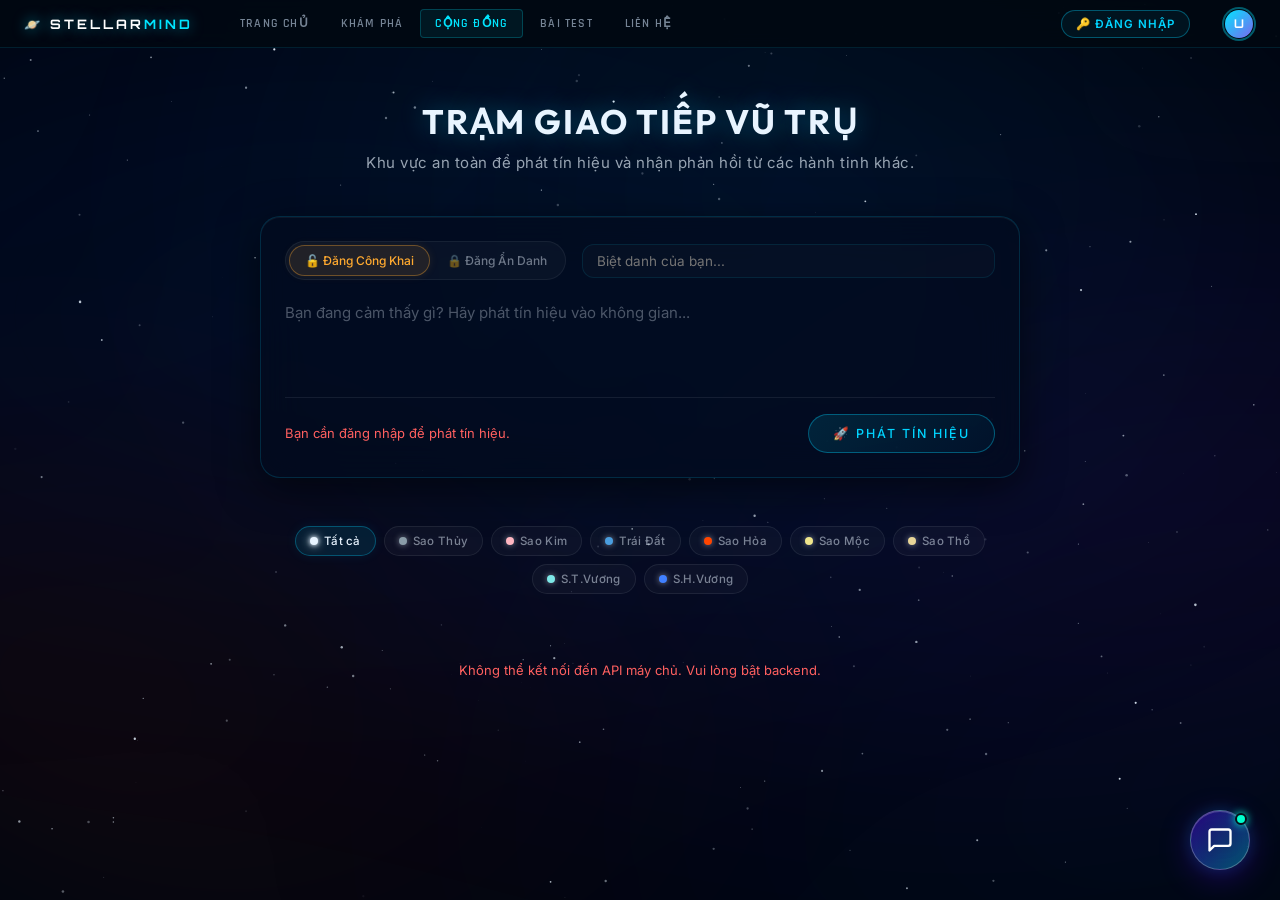
<file: html/community.html>
<!DOCTYPE html>
<html lang="vi">
<head>
  <meta charset="UTF-8" />
  <meta name="viewport" content="width=device-width, initial-scale=1.0" />
  <title>CỘNG ĐỒNG — Trạm Giao Tiếp Cảm Xúc</title>
  <meta name="description" content="Chia sẻ cảm xúc của bạn với vũ trụ và kết nối với những hành tinh khác." />
  <meta name="theme-color" content="#010812" />
  <link rel="preconnect" href="https://fonts.googleapis.com" />
  <link rel="preconnect" href="https://fonts.gstatic.com" crossorigin />
  <link href="https://fonts.googleapis.com/css2?family=Orbitron:wght@400;500;600;700;900&family=Rajdhani:wght@300;400;500;600;700&family=Inter:wght@300;400;500;600;700&family=Outfit:wght@300;400;500;600;700;800;900&family=DM+Sans:wght@400;500;700&family=Syne:wght@400;600;700&family=Josefin+Sans:wght@300;400;600&display=swap" rel="stylesheet" />
  
  <link rel="stylesheet" href="../css/style.css" />
  <link rel="stylesheet" href="../css/planets-enhanced.css" />
  <link rel="stylesheet" href="../css/community.css" />
  <link rel="stylesheet" href="../css/chatbot.css" />
</head>
<body>

  <!-- ═══ SCENE LAYERS ═════════════════════════════════════════ -->
  <canvas id="starfield" class="starfield-canvas"></canvas>
  <div class="nebula-layer nebula-1"></div>
  <div class="nebula-layer nebula-2"></div>
  <div class="nebula-layer nebula-3"></div>

  <!-- ═══ TOP NAVBAR ════════════════════════════════════════════ -->
  <nav class="top-nav" id="topNav" role="navigation" aria-label="Menu chính">
    <div class="nav-logo">🪐 STELLAR<span>MIND</span></div>
    <ul class="nav-links" role="list">
      <li><a href="index.html" class="nav-link" id="navHome">Trang chủ</a></li>
      <li><a href="#" class="nav-link" id="navExplore">Khám phá</a></li>
      <li><a href="community.html" class="nav-link active" id="navCommunity">Cộng đồng</a></li>
      <li><a href="#" class="nav-link" id="navTest">Bài test</a></li>
      <li><a href="contact.html" class="nav-link" id="navContact">Liên hệ</a></li>
    </ul>
    <div class="nav-spacer"></div>
    <div class="nav-auth-section" id="navAuthSection">
      <button class="nav-auth-btn" id="loginTriggerBtn">🔑 ĐĂNG NHẬP</button>
      <div class="nav-user-badge hidden" id="navUserBadge">
        <span>🌌 <strong id="navUserName">...</strong></span>
        <button id="logoutBtn" class="nav-logout-btn" title="Đăng xuất">ĐĂNG XUẤT</button>
      </div>
    </div>
    <div class="nav-avatar" id="navAvatar" role="button" aria-label="Hồ sơ người dùng" tabindex="0">
      <div class="avatar-ring">
        <div class="avatar-placeholder">U</div>
      </div>
    </div>
  </nav>

  <!-- ═══ MAIN COMMUNITY CONTENT ════════════════════════════════════════════ -->
  <main class="comm-main">
    <header class="comm-header">
      <h1 class="comm-title">TRẠM GIAO TIẾP VŨ TRỤ</h1>
      <p class="comm-subtitle">Khu vực an toàn để phát tín hiệu và nhận phản hồi từ các hành tinh khác.</p>
    </header>

    <section class="comm-composer">
      <div class="composer-inner">
        <div class="composer-header">
          <div class="composer-modes">
            <button type="button" class="mode-btn active" id="modePublic" data-mode="public">🔓 Đăng Công Khai</button>
            <button type="button" class="mode-btn" id="modeAnon" data-mode="anon">🔒 Đăng Ẩn Danh</button>
          </div>
          <div class="nickname-wrap" id="nicknameWrap">
            <input type="text" id="commNickname" class="comm-nickname-input" placeholder="Biệt danh của bạn..." maxlength="20" />
          </div>
        </div>
        <textarea id="commInput" class="comm-textarea" placeholder="Bạn đang cảm thấy gì? Hãy phát tín hiệu vào không gian..." rows="3"></textarea>
        <div class="composer-actions">
          <span class="composer-hint" id="composerHint">Tín hiệu của bạn sẽ được hiển thị công khai với biệt danh.</span>
          <button id="commSendBtn" class="comm-btn">🚀 PHÁT TÍN HIỆU</button>
        </div>
      </div>
    </section>

    <section class="planet-filter-bar" id="planetFilterBar">
      <button class="filter-btn active" data-planet="all"><span class="filter-dot" style="background:#e8f4ff"></span>Tất cả</button>
      <button class="filter-btn" data-planet="mercury"><span class="filter-dot" style="background:#8a9ca8"></span>Sao Thủy</button>
      <button class="filter-btn" data-planet="venus"><span class="filter-dot" style="background:#ffb6c1"></span>Sao Kim</button>
      <button class="filter-btn" data-planet="earth"><span class="filter-dot" style="background:#4a9edf"></span>Trái Đất</button>
      <button class="filter-btn" data-planet="mars"><span class="filter-dot" style="background:#ff4500"></span>Sao Hỏa</button>
      <button class="filter-btn" data-planet="jupiter"><span class="filter-dot" style="background:#f0e68c"></span>Sao Mộc</button>
      <button class="filter-btn" data-planet="saturn"><span class="filter-dot" style="background:#e8d598"></span>Sao Thổ</button>
      <button class="filter-btn" data-planet="uranus"><span class="filter-dot" style="background:#7de8e8"></span>S.T.Vương</button>
      <button class="filter-btn" data-planet="neptune"><span class="filter-dot" style="background:#4080ff"></span>S.H.Vương</button>
    </section>

    <section class="comm-feed" id="commFeed">
      <!-- Posts will be generated here by JS -->
    </section>
  </main>

  <!-- ═══ AUTHENTICATION MODAL ════════════════════════════════ -->
  <div class="auth-modal-overlay" id="authModal">
    <div class="auth-modal-box">
      <div class="auth-modal-header">
        <div class="auth-tabs">
          <button class="auth-tab-btn active" id="tabLoginBtn">Đăng Nhập</button>
          <button class="auth-tab-btn" id="tabRegisterBtn">Đăng Ký</button>
        </div>
        <button class="auth-close-btn" id="authCloseBtn">✕</button>
      </div>
      <div class="auth-modal-body">
        <form id="authForm" onsubmit="return false;">
          <div class="auth-field">
            <label for="authUsername">Tên đăng nhập</label>
            <input type="text" id="authUsername" placeholder="Nhập tên đăng nhập (tối thiểu 3 ký tự)..." required minlength="3" />
          </div>
          <div class="auth-field">
            <label for="authPassword">Mật khẩu</label>
            <input type="password" id="authPassword" placeholder="Nhập mật khẩu (tối thiểu 6 ký tự)..." required minlength="6" />
          </div>
          <div class="auth-error-msg hidden" id="authErrorMsg"></div>
          <button type="submit" class="auth-submit-btn" id="authSubmitBtn">ĐĂNG NHẬP</button>
        </form>
      </div>
    </div>
  </div>

  <script src="../js/community.js"></script>
  <script src="../js/chatbot.js"></script>
</body>
</html>
</file>
<file: css/style.css>
/* ============================================================
   SOLAR SYSTEM v3.0 — Premium Sci-Fi Stylesheet
   ============================================================ */

/* ---------- Reset & Tokens ---------- */
*, *::before, *::after { box-sizing: border-box; margin: 0; padding: 0; }

:root {
  --cyan:          #00d4ff;
  --cyan-dim:      rgba(0,212,255,0.32);
  --cyan-faint:    rgba(0,212,255,0.09);
  --cyan-glow:     rgba(0,212,255,0.55);
  --blue-deep:     #010812;
  --orange:        #ff7a28;
  --gold:          #ffaa30;
  --white:         #e8f4ff;
  --white-60:      rgba(232,244,255,0.6);
  --white-30:      rgba(232,244,255,0.3);
  --white-10:      rgba(232,244,255,0.10);

  --glass:         rgba(2, 12, 30, 0.78);
  --glass-border:  rgba(0,212,255,0.18);

  --font-d: 'Outfit', sans-serif;
  --font-u: 'Inter', sans-serif;
  --font-b: 'Inter', sans-serif;

  --ease-expo: cubic-bezier(0.16, 1, 0.3, 1);
  --ease-std:  cubic-bezier(0.25, 0.46, 0.45, 0.94);
}

html, body {
  width: 100%; height: 100%;
  overflow: hidden;
  background: #020b18;
  color: var(--white);
  font-family: var(--font-b);
  -webkit-font-smoothing: antialiased;
  user-select: none;
}

/* ═══════════════════════════════════════
   LOADING SCREEN
   ═══════════════════════════════════════ */
.loading-screen {
  position: fixed;
  inset: 0;
  z-index: 1000;
  background: radial-gradient(ellipse at 50% 60%, #031028 0%, #010810 60%, #000508 100%);
  display: flex;
  align-items: center;
  justify-content: center;
  flex-direction: column;
  gap: 0;
  transition: opacity 0.8s var(--ease-expo), visibility 0.8s;
}
.loading-screen.hidden {
  opacity: 0;
  visibility: hidden;
  pointer-events: none;
}

.loading-inner {
  display: flex;
  flex-direction: column;
  align-items: center;
  gap: 36px;
}

/* Mini orrery spinner */
.loading-spinner {
  position: relative;
  width: 120px; height: 120px;
}
.spinner-sun {
  position: absolute;
  top: 50%; left: 50%;
  width: 22px; height: 22px;
  margin: -11px 0 0 -11px;
  border-radius: 50%;
  background: radial-gradient(circle, #fff8d0 0%, #ffb800 40%, #ff6600 100%);
  box-shadow: 0 0 20px 6px rgba(255,160,0,0.5), 0 0 40px 12px rgba(255,100,0,0.2);
  animation: spinnerSunPulse 2s ease-in-out infinite;
}
@keyframes spinnerSunPulse {
  0%,100% { box-shadow: 0 0 18px 5px rgba(255,160,0,0.5), 0 0 38px 10px rgba(255,100,0,0.2); }
  50%      { box-shadow: 0 0 28px 10px rgba(255,160,0,0.6), 0 0 55px 18px rgba(255,100,0,0.25); }
}

.spinner-orbit {
  position: absolute;
  top: 50%; left: 50%;
  border-radius: 50%;
  border: 1px solid rgba(0,212,255,0.25);
  animation: spinnerRotate linear infinite;
}
.spinner-orbit::after {
  content: '';
  position: absolute;
  width: 7px; height: 7px;
  border-radius: 50%;
  top: -3.5px; left: 50%; margin-left: -3.5px;
}
.spinner-o1 {
  width: 44px; height: 44px; margin: -22px 0 0 -22px;
  animation-duration: 1.2s;
}
.spinner-o1::after { background: #c4a882; box-shadow: 0 0 6px #c4a882; }
.spinner-o2 {
  width: 74px; height: 74px; margin: -37px 0 0 -37px;
  animation-duration: 2.4s;
}
.spinner-o2::after { background: #4a9edf; box-shadow: 0 0 6px #4a9edf; }
.spinner-o3 {
  width: 108px; height: 108px; margin: -54px 0 0 -54px;
  animation-duration: 4.5s;
}
.spinner-o3::after { background: #c88b3a; box-shadow: 0 0 6px #c88b3a; }
@keyframes spinnerRotate {
  from { transform: rotate(0deg); }
  to   { transform: rotate(360deg); }
}

.loading-text {
  display: flex;
  flex-direction: column;
  align-items: center;
  gap: 8px;
}
.loading-title {
  font-family: var(--font-d);
  font-size: 28px;
  font-weight: 900;
  letter-spacing: 0.28em;
  color: var(--white);
  text-shadow: 0 0 30px rgba(0,212,255,0.5);
}
.loading-sub {
  font-family: var(--font-u);
  font-size: 10px;
  letter-spacing: 0.35em;
  color: var(--cyan);
  opacity: 0.65;
  text-transform: uppercase;
  margin-bottom: 6px;
}
.loading-bar-wrap {
  width: 220px; height: 2px;
  background: rgba(0,212,255,0.12);
  border-radius: 1px;
  overflow: hidden;
}
.loading-bar-fill {
  height: 100%;
  background: linear-gradient(90deg, var(--cyan), #1a7fff);
  border-radius: 1px;
  width: 0%;
  box-shadow: 0 0 8px var(--cyan);
  transition: width 0.3s var(--ease-std);
}
.loading-pct {
  font-family: var(--font-d);
  font-size: 11px;
  font-weight: 600;
  color: var(--cyan);
  letter-spacing: 0.1em;
  opacity: 0.7;
}

/* ═══════════════════════════════════════
   NEBULA BACKGROUND
   ═══════════════════════════════════════ */
.nebula-layer {
  position: fixed;
  pointer-events: none;
  border-radius: 50%;
  filter: blur(88px);
  will-change: transform;
  animation: nebulaDrift ease-in-out infinite alternate;
}
.nebula-1 {
  width: 155vw; height: 120vh; left: -28%; top: -18%;
  opacity: 0.10;
  background: radial-gradient(ellipse at 34% 44%, #1a50ff 0%, transparent 55%),
              radial-gradient(ellipse at 74% 60%, #8800cc 0%, transparent 50%);
  animation-duration: 50s;
}
.nebula-2 {
  width: 140vw; height: 130vh; left: -20%; top: -15%;
  opacity: 0.065;
  background: radial-gradient(ellipse at 60% 28%, #00c0ff 0%, transparent 50%),
              radial-gradient(ellipse at 18% 72%, #ff4000 0%, transparent 40%);
  animation-duration: 68s;
  animation-direction: alternate-reverse;
}
.nebula-3 {
  width: 150vw; height: 140vh; left: -24%; top: -20%;
  opacity: 0.12;
  background: radial-gradient(ellipse at 82% 80%, #003068 0%, transparent 45%),
              radial-gradient(ellipse at 10% 12%, #001428 0%, transparent 50%);
  animation-duration: 40s;
}
@keyframes nebulaDrift {
  0%   { transform: translate(0,0) scale(1); }
  33%  { transform: translate(2.2%,1.6%) scale(1.03); }
  66%  { transform: translate(-1.6%,2.2%) scale(0.978); }
  100% { transform: translate(1.4%,-1.6%) scale(1.018); }
}

/* ═══════════════════════════════════════
   CANVAS
   ═══════════════════════════════════════ */
.starfield-canvas { position: fixed; inset: 0; width: 100%; height: 100%; z-index: 1; display: block; }
.solar-canvas     { position: fixed; inset: 0; width: 100%; height: 100%; z-index: 2; display: block; cursor: crosshair; }

/* ═══════════════════════════════════════
   HEADER
   ═══════════════════════════════════════ */
.site-header {
  position: fixed; top: 0; left: 0; right: 0;
  z-index: 10;
  padding: 18px 26px 16px 178px;
  display: flex; align-items: flex-start; justify-content: space-between;
  background: linear-gradient(to bottom, rgba(1,6,16,0.97) 0%, rgba(1,6,16,0) 100%);
  pointer-events: none;
  animation: fadeDown 0.9s var(--ease-expo) 0.5s both;
}
.site-header > * { pointer-events: all; }
@keyframes fadeDown {
  from { opacity: 0; transform: translateY(-14px); }
  to   { opacity: 1; transform: translateY(0); }
}

.header-left   { display: flex; flex-direction: column; gap: 3px; }
.header-badge  { display: flex; align-items: center; gap: 7px; margin-bottom: 2px; }
.badge-dot {
  width: 7px; height: 7px; border-radius: 50%;
  background: #00ff88;
  box-shadow: 0 0 8px #00ff88, 0 0 16px rgba(0,255,136,0.4);
  animation: badgePulse 2s ease-in-out infinite;
}
@keyframes badgePulse {
  0%,100% { opacity: 1; transform: scale(1); }
  50%      { opacity: 0.5; transform: scale(0.72); }
}
.badge-text {
  font-family: var(--font-u); font-size: 10px; font-weight: 600;
  letter-spacing: 0.24em; color: #00ff88; text-transform: uppercase;
}
.site-title {
  font-family: var(--font-d);
  font-size: clamp(18px, 2.5vw, 34px);
  font-weight: 900; letter-spacing: 0.2em; color: var(--white); line-height: 1;
  text-shadow: 0 0 24px rgba(0,212,255,0.5), 0 0 55px rgba(0,212,255,0.18);
}
.site-subtitle {
  font-family: var(--font-u);
  font-size: clamp(8px, 0.88vw, 12px);
  font-weight: 400; letter-spacing: 0.38em; color: var(--cyan); opacity: 0.62;
  text-transform: uppercase;
}

.header-right { display: flex; align-items: center; gap: 14px; }
.system-stats {
  display: flex; gap: 16px;
  padding: 8px 15px;
  background: var(--glass); border: 1px solid var(--glass-border);
  border-radius: 10px; backdrop-filter: blur(18px);
  box-shadow: inset 0 1px 0 rgba(255,255,255,0.04), 0 4px 20px rgba(0,0,0,0.4);
}
.stat-item { display: flex; flex-direction: column; align-items: center; gap: 1px; }
.stat-label {
  font-family: var(--font-u); font-size: 8.5px; letter-spacing: 0.22em;
  color: var(--cyan); opacity: 0.52; text-transform: uppercase;
}
.stat-value {
  font-family: var(--font-d); font-size: 11px; font-weight: 600;
  color: var(--white); letter-spacing: 0.06em;
}
.header-controls { display: flex; gap: 7px; }
.ctrl-btn {
  width: 37px; height: 37px;
  border: 1px solid var(--glass-border); border-radius: 10px;
  background: var(--glass); color: var(--cyan);
  display: flex; align-items: center; justify-content: center;
  cursor: pointer; transition: all 0.22s var(--ease-std);
  backdrop-filter: blur(14px); position: relative; overflow: hidden;
}
.ctrl-btn::before {
  content: ''; position: absolute; inset: 0;
  background: var(--cyan-faint); opacity: 0; transition: opacity 0.2s;
}
.ctrl-btn:hover::before { opacity: 1; }
.ctrl-btn svg { width: 14px; height: 14px; position: relative; }
.ctrl-btn:hover { border-color: var(--cyan-dim); box-shadow: 0 0 14px rgba(0,212,255,0.22); color: var(--white); }
.ctrl-btn:active { transform: scale(0.91); }

/* ═══════════════════════════════════════
   LEFT SIDEBAR
   ═══════════════════════════════════════ */
.planet-sidebar {
  position: fixed; top: 0; left: 0; bottom: 0; z-index: 10;
  width: 168px;
  display: flex; flex-direction: column; align-items: flex-start;
  padding: 90px 0 54px;
  background: linear-gradient(to right,
    rgba(1,6,18,0.96) 0%, rgba(1,6,18,0.72) 65%, rgba(1,6,18,0) 100%);
  pointer-events: none;
  animation: fadeLeft 0.9s var(--ease-expo) 0.4s both;
}
.planet-sidebar > * { pointer-events: all; }
@keyframes fadeLeft {
  from { opacity: 0; transform: translateX(-18px); }
  to   { opacity: 1; transform: translateX(0); }
}

/* Right accent line */
.planet-sidebar::after {
  content: '';
  position: absolute; top: 88px; bottom: 54px; left: 158px; width: 1px;
  background: linear-gradient(to bottom,
    transparent 0%, rgba(0,212,255,0.28) 20%,
    rgba(0,212,255,0.28) 80%, transparent 100%);
}

.sidebar-label {
  font-family: var(--font-u); font-size: 9px; font-weight: 600;
  letter-spacing: 0.35em; color: var(--cyan); opacity: 0.45;
  text-transform: uppercase; padding: 0 12px 10px 14px;
  width: 100%;
}

.sidebar-inner {
  flex: 1; width: 100%; overflow: hidden; position: relative;
}
.sidebar-scroll {
  display: flex; flex-direction: column; align-items: flex-start;
  padding: 2px 6px 2px 10px; gap: 3px;
  transition: transform 0.45s var(--ease-expo);
}

.planet-nav-item {
  width: 142px; padding: 7px 9px;
  border-radius: 10px; border: 1px solid transparent;
  cursor: pointer; background: transparent;
  display: flex; align-items: center; gap: 9px;
  transition: all 0.28s var(--ease-std);
  position: relative; overflow: hidden;
}
.planet-nav-item::before {
  content: ''; position: absolute; inset: 0;
  border-radius: inherit; background: var(--cyan-faint);
  opacity: 0; transition: opacity 0.25s;
}
.planet-nav-item:hover { border-color: var(--glass-border); transform: translateX(4px); }
.planet-nav-item:hover::before { opacity: 1; }
.planet-nav-item.active {
  border-color: var(--cyan-dim);
  background: rgba(0,212,255,0.065);
  box-shadow: 0 0 18px rgba(0,212,255,0.08), inset 0 0 14px rgba(0,212,255,0.035);
  transform: translateX(5px);
}
.planet-nav-item.active::after {
  content: ''; position: absolute;
  left: 0; top: 22%; bottom: 22%;
  width: 2.5px; background: var(--cyan);
  border-radius: 0 2px 2px 0;
  box-shadow: 0 0 8px var(--cyan-glow);
}

.nav-thumb {
  width: 28px; height: 28px; flex-shrink: 0; border-radius: 50%;
  overflow: hidden;
  display: flex; align-items: center; justify-content: center;
  background: radial-gradient(circle at 34% 30%, rgba(255,255,255,0.12), rgba(0,0,0,0.08) 58%, rgba(0,0,0,0.28) 100%);
  box-shadow:
    0 0 10px rgba(0,212,255,0.12),
    0 5px 12px rgba(0,0,0,0.42),
    inset 0 0 0 1px rgba(255,255,255,0.08);
}
.nav-thumb-canvas { width: 28px; height: 28px; border-radius: 50%; display: block; }
.nav-info  { flex: 1; min-width: 0; }
.nav-name  {
  font-family: var(--font-u); font-size: 10.5px; font-weight: 600;
  letter-spacing: 0.14em; color: var(--white); text-transform: uppercase;
  white-space: nowrap; overflow: hidden; text-overflow: ellipsis;
}
.nav-type  {
  font-family: var(--font-b); font-size: 8.5px;
  color: var(--white-30); white-space: nowrap; margin-top: 1px;
}

.sidebar-scroll-btn {
  position: absolute; left: 14px;
  width: 36px; height: 20px;
  border: 1px solid var(--glass-border); border-radius: 6px;
  background: var(--glass); color: var(--cyan);
  display: flex; align-items: center; justify-content: center;
  cursor: pointer; backdrop-filter: blur(10px); transition: all 0.2s;
}
.sidebar-scroll-btn svg { width: 12px; height: 12px; }
.sidebar-scroll-btn:hover { border-color: var(--cyan-dim); box-shadow: 0 0 8px rgba(0,212,255,0.2); }
.sidebar-up   { top: 88px; }
.sidebar-down { bottom: 6px; }

/* ═══════════════════════════════════════
   PLANET PANEL
   ═══════════════════════════════════════ */
.planet-panel {
  position: fixed; bottom: 60px; right: 26px; z-index: 15;
  width: 348px;
  background: var(--glass); border: 1px solid var(--glass-border);
  border-radius: 18px; backdrop-filter: blur(26px);
  box-shadow:
    0 0 0 1px rgba(0,212,255,0.05),
    0 0 44px rgba(0,212,255,0.07),
    0 22px 58px rgba(0,0,0,0.65),
    inset 0 1px 0 rgba(255,255,255,0.055);
  opacity: 0;
  transform: translateY(20px) scale(0.965);
  pointer-events: none;
  transition: opacity 0.42s var(--ease-expo), transform 0.42s var(--ease-expo);
  overflow: hidden;
}
.planet-panel::before {
  content: ''; position: absolute;
  top: 0; left: 8%; right: 8%; height: 1px;
  background: linear-gradient(90deg, transparent, var(--cyan), transparent);
  opacity: 0.55;
}
.planet-panel::after {
  content: ''; position: absolute; inset: 0; border-radius: inherit; pointer-events: none;
  background: radial-gradient(ellipse at 50% 0%, rgba(0,212,255,0.055) 0%, transparent 60%);
}
.planet-panel.visible { opacity: 1; transform: none; pointer-events: all; }

/* Animated scan line */
.panel-scan {
  position: absolute; top: 0; left: 0; right: 0; height: 2px;
  background: linear-gradient(90deg, transparent 0%, var(--cyan) 50%, transparent 100%);
  opacity: 0;
  animation: panelScan 3s ease-in-out infinite;
}
.planet-panel.visible .panel-scan { opacity: 0.4; }
@keyframes panelScan {
  0%   { top: 0%;   opacity: 0; }
  5%   { opacity: 0.4; }
  95%  { opacity: 0.2; }
  100% { top: 100%; opacity: 0; }
}

.panel-header {
  padding: 15px 15px 13px;
  display: flex; align-items: center; gap: 13px;
  border-bottom: 1px solid rgba(0,212,255,0.09);
}
.panel-planet-icon {
  width: 52px; height: 52px; border-radius: 50%; flex-shrink: 0;
  box-shadow:
    0 0 16px rgba(0,212,255,0.16),
    0 10px 22px rgba(0,0,0,0.5),
    inset 0 0 0 1px rgba(255,255,255,0.08);
  position: relative;
  overflow: hidden;
  background: radial-gradient(circle at 34% 28%, rgba(255,255,255,0.14), rgba(0,0,0,0.1) 58%, rgba(0,0,0,0.32) 100%);
}
.panel-planet-icon canvas { width: 100%; height: 100%; border-radius: 50%; display: block; }
.panel-title-block { flex: 1; min-width: 0; }
.panel-planet-number {
  font-family: var(--font-d); font-size: 9px; font-weight: 500;
  letter-spacing: 0.2em; color: var(--cyan); opacity: 0.5;
  margin-bottom: 3px;
}
.panel-planet-name {
  font-family: var(--font-d); font-size: 17px; font-weight: 700;
  letter-spacing: 0.14em; color: var(--white); line-height: 1.15;
}
.panel-planet-subtitle {
  font-family: var(--font-u); font-size: 9px; font-weight: 500;
  letter-spacing: 0.28em; color: var(--cyan); opacity: 0.78;
  text-transform: uppercase; margin-top: 2px;
}
.panel-close {
  width: 27px; height: 27px;
  border: 1px solid rgba(0,212,255,0.16); border-radius: 7px;
  background: transparent; color: var(--white-30);
  display: flex; align-items: center; justify-content: center;
  cursor: pointer; transition: all 0.2s; flex-shrink: 0;
}
.panel-close svg { width: 13px; height: 13px; }
.panel-close:hover {
  border-color: rgba(255,70,70,0.45); color: #ff6060;
  box-shadow: 0 0 10px rgba(255,70,70,0.18); background: rgba(255,70,70,0.06);
}

.panel-body { padding: 13px 15px 11px; }
.panel-stats {
  display: grid; grid-template-columns: 1fr 1fr;
  gap: 6px; margin-bottom: 12px;
}
.stat-row {
  padding: 7px 10px;
  background: rgba(0,212,255,0.035); border: 1px solid rgba(0,212,255,0.1);
  border-radius: 9px; transition: border-color 0.2s, background 0.2s;
}
.stat-row:hover { border-color: rgba(0,212,255,0.22); background: rgba(0,212,255,0.065); }
.stat-row-label {
  display: block; font-family: var(--font-u); font-size: 8px;
  letter-spacing: 0.2em; color: var(--cyan); opacity: 0.58;
  text-transform: uppercase; margin-bottom: 3px;
}
.stat-row-value {
  font-family: var(--font-u); font-size: 13px; font-weight: 600;
  color: var(--white); letter-spacing: 0.04em;
}
.panel-description {
  font-family: var(--font-b); font-size: 11px; line-height: 1.78;
  color: rgba(232,244,255,0.5);
  border-top: 1px solid rgba(0,212,255,0.07); padding-top: 11px;
}

.panel-footer { padding: 9px 15px 14px; border-top: 1px solid rgba(0,212,255,0.07); }
.panel-nav {
  display: flex; align-items: center; justify-content: space-between; gap: 10px;
}
.panel-nav-btn {
  display: flex; align-items: center; gap: 5px;
  padding: 7px 12px;
  font-family: var(--font-u); font-size: 10px; font-weight: 600;
  letter-spacing: 0.18em; color: var(--cyan);
  background: transparent; border: 1px solid rgba(0,212,255,0.18);
  border-radius: 8px; cursor: pointer;
  transition: all 0.2s var(--ease-std); text-transform: uppercase;
  position: relative; overflow: hidden;
}
.panel-nav-btn::before {
  content: ''; position: absolute; inset: 0;
  background: var(--cyan-faint); opacity: 0; transition: opacity 0.2s;
}
.panel-nav-btn:hover::before { opacity: 1; }
.panel-nav-btn:hover { border-color: var(--cyan-dim); color: var(--white); box-shadow: 0 0 12px rgba(0,212,255,0.18); }
.panel-nav-btn:active { transform: scale(0.95); }

/* Planet dots indicator */
.panel-planet-dots {
  display: flex; align-items: center; gap: 5px; flex: 1; justify-content: center;
}
.p-dot {
  width: 5px; height: 5px; border-radius: 50%;
  background: rgba(0,212,255,0.2); border: 1px solid rgba(0,212,255,0.3);
  cursor: pointer; transition: all 0.2s;
}
.p-dot:hover   { background: rgba(0,212,255,0.5); }
.p-dot.active  {
  background: var(--cyan); border-color: var(--cyan);
  box-shadow: 0 0 6px var(--cyan);
  width: 7px; height: 7px;
}

/* ═══════════════════════════════════════
   KEYBOARD SHORTCUTS OVERLAY
   ═══════════════════════════════════════ */
.shortcuts-overlay {
  position: fixed; inset: 0; z-index: 100;
  background: rgba(1,8,20,0.75); backdrop-filter: blur(8px);
  display: flex; align-items: center; justify-content: center;
  opacity: 0; visibility: hidden;
  transition: opacity 0.3s, visibility 0.3s;
}
.shortcuts-overlay.open { opacity: 1; visibility: visible; }

.shortcuts-box {
  width: 380px;
  background: var(--glass); border: 1px solid var(--glass-border);
  border-radius: 16px; padding: 24px;
  box-shadow: 0 0 60px rgba(0,212,255,0.08), 0 24px 60px rgba(0,0,0,0.7);
  transform: scale(0.92) translateY(10px);
  transition: transform 0.3s var(--ease-expo);
  position: relative;
}
.shortcuts-box::before {
  content: ''; position: absolute;
  top: 0; left: 12%; right: 12%; height: 1px;
  background: linear-gradient(90deg, transparent, var(--cyan), transparent); opacity: 0.5;
}
.shortcuts-overlay.open .shortcuts-box { transform: none; }

.shortcuts-header {
  display: flex; align-items: center; justify-content: space-between;
  margin-bottom: 20px;
}
.shortcuts-title {
  font-family: var(--font-d); font-size: 12px; font-weight: 700;
  letter-spacing: 0.2em; color: var(--cyan);
}
.shortcuts-close {
  width: 26px; height: 26px; border: 1px solid rgba(0,212,255,0.2);
  border-radius: 6px; background: transparent; color: var(--white-30);
  display: flex; align-items: center; justify-content: center;
  cursor: pointer; font-size: 11px; transition: all 0.2s;
}
.shortcuts-close:hover { border-color: #ff6060; color: #ff6060; background: rgba(255,70,70,0.07); }

.shortcuts-grid {
  display: grid; grid-template-columns: 1fr 1fr; gap: 10px;
}
.shortcut-item {
  display: flex; align-items: center; gap: 10px;
  padding: 8px 10px;
  background: rgba(0,212,255,0.03); border: 1px solid rgba(0,212,255,0.08);
  border-radius: 8px;
}
.shortcut-item span {
  font-family: var(--font-u); font-size: 11px; color: var(--white-60);
}
kbd {
  font-family: var(--font-d); font-size: 9px; font-weight: 700;
  color: var(--cyan); background: rgba(0,212,255,0.1);
  border: 1px solid rgba(0,212,255,0.25); border-radius: 4px;
  padding: 2px 6px; letter-spacing: 0.05em; white-space: nowrap;
}

/* ═══════════════════════════════════════
   TOOLTIP
   ═══════════════════════════════════════ */
.planet-tooltip {
  position: fixed; z-index: 20;
  padding: 9px 14px 8px;
  background: rgba(0,12,32,0.94); border: 1px solid var(--cyan-dim);
  border-radius: 10px; backdrop-filter: blur(18px);
  box-shadow: 0 0 20px rgba(0,212,255,0.10), 0 8px 28px rgba(0,0,0,0.55);
  pointer-events: none; opacity: 0; transform: translateY(7px);
  transition: opacity 0.16s, transform 0.16s var(--ease-std);
  display: flex; flex-direction: column; gap: 2px;
}
.planet-tooltip.show { opacity: 1; transform: translateY(0); }
.tooltip-name {
  font-family: var(--font-d); font-size: 11px; font-weight: 700;
  letter-spacing: 0.18em; color: var(--white); text-transform: uppercase;
}
.tooltip-type {
  font-family: var(--font-u); font-size: 9px;
  letter-spacing: 0.22em; color: var(--cyan); opacity: 0.68;
}

/* ═══════════════════════════════════════
   HOLO BAR (bottom strip)
   ═══════════════════════════════════════ */
.holo-bar {
  position: fixed; bottom: 0; left: 168px; right: 0; z-index: 10;
  height: 52px;
  background: linear-gradient(to top, rgba(1,6,18,0.92) 0%, rgba(1,6,18,0) 100%);
  display: flex; align-items: center; justify-content: space-between;
  padding: 0 28px 10px 18px;
  pointer-events: none;
  animation: fadeUp 1s var(--ease-expo) 0.8s both;
}
.holo-bar > * { pointer-events: all; }
@keyframes fadeUp {
  from { opacity: 0; transform: translateY(12px); }
  to   { opacity: 1; transform: translateY(0); }
}

.holo-section { display: flex; align-items: center; gap: 9px; }
.holo-label {
  font-family: var(--font-u); font-size: 9px;
  letter-spacing: 0.22em; color: var(--cyan); opacity: 0.48;
  text-transform: uppercase; white-space: nowrap;
}

/* Speed HUD */
.speed-bar-wrap { width: 56px; height: 3px; background: rgba(0,212,255,0.12); border-radius: 2px; overflow: hidden; }
.speed-bar-fill {
  height: 100%;
  background: linear-gradient(90deg, var(--cyan), #1a80ff);
  border-radius: 2px; box-shadow: 0 0 6px var(--cyan);
  transition: width 0.35s var(--ease-std); width: 50%;
}
.speed-val {
  font-family: var(--font-d); font-size: 10px; font-weight: 700;
  color: var(--white); min-width: 22px;
}

/* Center hint */
.bottom-hint {
  display: flex; align-items: center; gap: 10px;
  font-family: var(--font-u); font-size: 9.5px;
  letter-spacing: 0.24em; color: var(--white-30);
  text-transform: uppercase; pointer-events: none;
  transition: opacity 0.5s var(--ease-std); opacity: 1;
}
.bottom-hint.hidden { opacity: 0; }
.hint-dot {
  width: 3px; height: 3px; border-radius: 50%;
  background: var(--cyan); opacity: 0.6;
  animation: hintPulse 2.5s ease-in-out infinite;
}
@keyframes hintPulse {
  0%,100% { opacity: 0.6; transform: scale(1); }
  50%      { opacity: 0.2; transform: scale(0.6); }
}

/* Orbit scale */
.orbit-scale-bar {
  width: 90px; height: 2px;
  background: rgba(0,212,255,0.1);
  border-radius: 1px; position: relative;
}
.orbit-scale-tick {
  position: absolute; top: -3px; width: 1px; height: 8px;
  background: rgba(0,212,255,0.35);
  transform: translateX(-50%);
}

/* ═══════════════════════════════════════
   MISC
   ═══════════════════════════════════════ */
::-webkit-scrollbar { width: 3px; }
::-webkit-scrollbar-track { background: transparent; }
::-webkit-scrollbar-thumb { background: var(--cyan-dim); border-radius: 2px; }
:focus-visible { outline: 2px solid var(--cyan); outline-offset: 2px; }

@media (max-width: 860px) {
  .planet-sidebar { width: 60px; }
  .planet-sidebar::after { left: 57px; }
  .planet-nav-item { width: 48px; justify-content: center; }
  .nav-info, .sidebar-label { display: none; }
  .site-header { padding-left: 76px; }
  .holo-bar { left: 68px; }
  .planet-panel { width: calc(100vw - 24px); right: 12px; bottom: 58px; }
  .system-stats { display: none; }
}

/* ── CTA BUTTON ─────────────────────────────────────────── */
.panel-cta-btn {
  display: flex; align-items: center; justify-content: center; gap: 10px;
  margin: 4px 15px 0;
  padding: 13px 20px;
  border-radius: 10px;
  background: linear-gradient(135deg, rgba(0,212,255,0.10) 0%, rgba(0,150,200,0.07) 100%);
  border: 1px solid rgba(0,212,255,0.32);
  color: #00d4ff;
  text-decoration: none;
  font-family: 'Orbitron', monospace;
  font-size: 10.5px; letter-spacing: 2.5px; font-weight: 600;
  transition: all 0.28s cubic-bezier(0.4,0,0.2,1);
  position: relative; overflow: hidden; cursor: pointer;
}
.panel-cta-btn::before {
  content: ''; position: absolute; inset: 0;
  background: linear-gradient(135deg, rgba(0,212,255,0.15), transparent);
  opacity: 0; transition: opacity 0.28s;
}
.panel-cta-btn:hover { border-color: rgba(0,212,255,0.65); box-shadow: 0 0 22px rgba(0,212,255,0.18), inset 0 0 10px rgba(0,212,255,0.05); transform: translateY(-2px); color: #fff; }
.panel-cta-btn:hover::before { opacity: 1; }
.panel-cta-btn:hover .cta-arrow { transform: translateX(5px); }
.cta-icon  { font-size: 14px; }
.cta-text  { position: relative; }
.cta-arrow { transition: transform 0.25s; flex-shrink: 0; }

/* ── PAGE FADE ──────────────────────────────────────────── */
@keyframes pageFadeIn { from { opacity:0; } to { opacity:1; } }
body { animation: pageFadeIn 0.5s ease both; }
body.page-exit { opacity:0; transition: opacity 0.38s ease; pointer-events:none; }
</file>
<file: css/planets-enhanced.css>
/* ============================================================
   PLANETS ENHANCED — Additive UI Module v1.0
   All rules are NEW. No existing class/ID is overridden.
   ============================================================ */

/* ─── TOP NAVBAR ─────────────────────────────────────────── */
.top-nav {
  position: fixed;
  top: 0; left: 0; right: 0;
  z-index: 250;
  height: 48px;
  display: flex;
  align-items: center;
  padding: 0 24px;
  gap: 0;
  background: rgba(1, 8, 18, 0.88);
  backdrop-filter: blur(18px);
  -webkit-backdrop-filter: blur(18px);
  border-bottom: 1px solid rgba(0, 200, 255, 0.12);
  font-family: 'Rajdhani', sans-serif;
}

.nav-logo {
  font-family: 'Orbitron', sans-serif;
  font-size: 13px;
  font-weight: 700;
  color: #fff;
  letter-spacing: 3px;
  text-shadow: 0 0 14px rgba(0, 229, 255, 0.55);
  flex-shrink: 0;
  margin-right: 32px;
}

.nav-logo span {
  color: #00e5ff;
}

.nav-links {
  display: flex;
  list-style: none;
  gap: 2px;
  margin: 0;
  padding: 0;
}

.nav-link {
  color: rgba(180, 200, 220, 0.65);
  text-decoration: none;
  font-size: 12px;
  font-weight: 600;
  letter-spacing: 1.2px;
  padding: 6px 14px;
  border-radius: 4px;
  border: 1px solid transparent;
  transition: all 0.2s ease;
  text-transform: uppercase;
  display: block;
}

.nav-link:hover,
.nav-link.active {
  color: #00e5ff;
  border-color: rgba(0, 229, 255, 0.22);
  background: rgba(0, 229, 255, 0.07);
}

.nav-spacer { flex: 1; }

.nav-avatar {
  flex-shrink: 0;
  margin-left: 16px;
  cursor: pointer;
}

.avatar-ring {
  width: 34px;
  height: 34px;
  border-radius: 50%;
  border: 2px solid rgba(0, 229, 255, 0.38);
  display: flex;
  align-items: center;
  justify-content: center;
  transition: border-color 0.2s ease, box-shadow 0.2s ease;
}

.avatar-ring:hover {
  border-color: rgba(0, 229, 255, 0.85);
  box-shadow: 0 0 12px rgba(0, 229, 255, 0.3);
}

.avatar-placeholder {
  width: 28px;
  height: 28px;
  border-radius: 50%;
  background: linear-gradient(135deg, #00e5ff 0%, #7b68ee 100%);
  display: flex;
  align-items: center;
  justify-content: center;
  font-size: 12px;
  font-weight: 700;
  color: #fff;
  font-family: 'Orbitron', sans-serif;
}

/* Push fixed header down to sit below navbar */
.site-header {
  top: 48px !important;
}

/* ─── LAST VISIT BANNER ──────────────────────────────────── */
.ep-last-visit {
  display: none;
  padding: 5px 10px;
  background: rgba(0, 229, 255, 0.07);
  border: 1px solid rgba(0, 229, 255, 0.18);
  border-radius: 5px;
  font-family: 'Rajdhani', sans-serif;
  font-size: 11px;
  color: rgba(160, 210, 255, 0.8);
  letter-spacing: 0.5px;
  margin-bottom: 6px;
}

.ep-last-visit.visible { display: block; }

/* ─── EMOTION BADGE ──────────────────────────────────────── */
.ep-panel-meta {
  padding: 6px 0 4px;
  flex-shrink: 0;
}

.ep-emotion-badge {
  display: flex;
  align-items: center;
  gap: 6px;
  margin-bottom: 6px;
}

.ep-emotion-dot {
  width: 6px;
  height: 6px;
  border-radius: 50%;
  background: var(--ep-primary, #00e5ff);
  flex-shrink: 0;
  animation: ep-pulse 2s ease-in-out infinite;
}

@keyframes ep-pulse {
  0%, 100% { opacity: 1; transform: scale(1); }
  50%      { opacity: 0.5; transform: scale(0.75); }
}

#ep-emotion-label {
  font-family: 'Orbitron', sans-serif;
  font-size: 9px;
  letter-spacing: 2px;
  color: var(--ep-primary, #00e5ff);
  text-transform: uppercase;
  opacity: 0.85;
}

/* ─── PLANET QUOTE ───────────────────────────────────────── */
.ep-quote-wrap {
  padding: 7px 11px;
  border-left: 2px solid var(--ep-primary, rgba(0, 229, 255, 0.6));
  background: rgba(0, 0, 0, 0.18);
  border-radius: 0 5px 5px 0;
  font-family: 'Rajdhani', sans-serif;
  font-size: 12px;
  font-style: italic;
  color: rgba(200, 220, 240, 0.82);
  line-height: 1.5;
  transition: border-color 0.4s ease, box-shadow 0.4s ease;
  margin-bottom: 8px;
}

/* ─── TABS NAVIGATION ────────────────────────────────────── */
.ep-tabs-nav {
  display: flex;
  gap: 3px;
  padding-bottom: 8px;
  overflow-x: auto;
  scrollbar-width: none;
  flex-shrink: 0;
}

.ep-tabs-nav::-webkit-scrollbar { display: none; }

.ep-tab-btn {
  padding: 4px 9px;
  background: rgba(255, 255, 255, 0.04);
  border: 1px solid rgba(255, 255, 255, 0.08);
  border-radius: 4px;
  color: rgba(160, 190, 215, 0.55);
  font-family: 'Rajdhani', sans-serif;
  font-size: 11px;
  font-weight: 600;
  letter-spacing: 0.7px;
  cursor: pointer;
  white-space: nowrap;
  transition: all 0.2s ease;
  text-transform: uppercase;
}

.ep-tab-btn:hover {
  color: var(--ep-primary, #00e5ff);
  border-color: rgba(0, 229, 255, 0.25);
  background: rgba(0, 229, 255, 0.05);
}

.ep-tab-btn.active {
  color: var(--ep-primary, #00e5ff);
  border-color: var(--ep-primary, rgba(0, 229, 255, 0.45));
  background: rgba(0, 0, 0, 0.25);
  box-shadow: 0 0 8px rgba(0, 229, 255, 0.12);
}

.ep-tab-action {
  color: rgba(255, 200, 80, 0.7) !important;
  border-color: rgba(255, 200, 80, 0.18) !important;
}

.ep-tab-action:hover,
.ep-tab-action.active {
  color: #ffcc44 !important;
  border-color: rgba(255, 204, 68, 0.45) !important;
  background: rgba(255, 204, 68, 0.07) !important;
  box-shadow: 0 0 8px rgba(255, 204, 68, 0.15) !important;
}

/* ─── TAB CONTENT PANELS ─────────────────────────────────── */
.ep-tab-panels {
  flex: 1;
  position: relative;
  overflow-y: auto;
  max-height: 180px;
  scrollbar-width: thin;
  scrollbar-color: rgba(0, 229, 255, 0.18) transparent;
}

.ep-tab-panels::-webkit-scrollbar { width: 3px; }
.ep-tab-panels::-webkit-scrollbar-thumb { background: rgba(0,229,255,0.2); border-radius: 2px; }

.ep-tab-panel {
  display: none;
  animation: ep-fade-in 0.22s ease;
}

.ep-tab-panel.active { display: block; }

@keyframes ep-fade-in {
  from { opacity: 0; transform: translateY(4px); }
  to   { opacity: 1; transform: translateY(0); }
}

/* ─── LIST ITEMS (symptoms / causes / advice) ────────────── */
.ep-list {
  list-style: none;
  margin: 0;
  padding: 0;
  display: flex;
  flex-direction: column;
  gap: 5px;
}

.ep-list-item {
  display: flex;
  gap: 9px;
  align-items: flex-start;
  padding: 7px 10px;
  background: rgba(255, 255, 255, 0.025);
  border: 1px solid rgba(255, 255, 255, 0.06);
  border-radius: 6px;
  font-family: 'Rajdhani', sans-serif;
  font-size: 12.5px;
  color: rgba(195, 212, 228, 0.82);
  line-height: 1.45;
  transition: border-color 0.18s ease;
}

.ep-list-item:hover {
  border-color: rgba(0, 229, 255, 0.18);
}

.ep-list-icon {
  font-size: 13px;
  flex-shrink: 0;
  margin-top: 1px;
}

/* ─── ACTION TAB ─────────────────────────────────────────── */
.ep-section-label {
  display: block;
  font-family: 'Orbitron', sans-serif;
  font-size: 9px;
  letter-spacing: 2px;
  color: var(--ep-primary, #00e5ff);
  opacity: 0.65;
  margin-bottom: 7px;
}

.ep-action-steps {
  display: flex;
  flex-direction: column;
  gap: 6px;
  margin-bottom: 12px;
}

.ep-action-step {
  display: flex;
  gap: 10px;
  align-items: flex-start;
  padding: 8px 11px;
  background: rgba(255, 204, 68, 0.045);
  border: 1px solid rgba(255, 204, 68, 0.14);
  border-radius: 7px;
  font-family: 'Rajdhani', sans-serif;
  font-size: 12.5px;
  color: rgba(220, 212, 195, 0.9);
  line-height: 1.45;
  transition: background 0.18s ease;
}

.ep-action-step:hover {
  background: rgba(255, 204, 68, 0.09);
}

.ep-step-num {
  width: 20px;
  height: 20px;
  border-radius: 50%;
  background: rgba(255, 204, 68, 0.18);
  color: #ffcc44;
  font-family: 'Orbitron', sans-serif;
  font-size: 9px;
  font-weight: 700;
  display: flex;
  align-items: center;
  justify-content: center;
  flex-shrink: 0;
}

/* ─── BREATHING GUIDE ────────────────────────────────────── */
.ep-breathing {
  padding: 14px;
  background: rgba(0, 0, 0, 0.22);
  border: 1px solid rgba(255, 255, 255, 0.06);
  border-radius: 10px;
  text-align: center;
}

.ep-breath-circle {
  width: 66px;
  height: 66px;
  border-radius: 50%;
  border: 2px solid var(--ep-primary, #00e5ff);
  margin: 0 auto 8px;
  display: flex;
  align-items: center;
  justify-content: center;
  font-family: 'Rajdhani', sans-serif;
  font-size: 10px;
  letter-spacing: 1px;
  color: var(--ep-primary, #00e5ff);
  box-shadow: 0 0 10px rgba(0, 229, 255, 0.12);
  transition: transform 0.5s ease, box-shadow 0.5s ease, opacity 0.5s ease;
}

.ep-breath-circle.inhale {
  transform: scale(1.28);
  box-shadow: 0 0 24px rgba(0, 229, 255, 0.38);
}

.ep-breath-circle.hold {
  transform: scale(1.28);
  opacity: 0.65;
}

.ep-breath-circle.exhale {
  transform: scale(0.82);
  box-shadow: 0 0 4px rgba(0, 229, 255, 0.08);
}

.ep-breath-label {
  font-family: 'Rajdhani', sans-serif;
  font-size: 12px;
  color: rgba(190, 210, 230, 0.75);
  letter-spacing: 1px;
  margin-bottom: 4px;
}

.ep-breath-timer {
  font-family: 'Orbitron', sans-serif;
  font-size: 18px;
  color: var(--ep-primary, #00e5ff);
  margin-bottom: 10px;
}

.ep-breath-btn {
  padding: 6px 18px;
  background: rgba(0, 229, 255, 0.08);
  border: 1px solid rgba(0, 229, 255, 0.28);
  border-radius: 18px;
  color: var(--ep-primary, #00e5ff);
  font-family: 'Rajdhani', sans-serif;
  font-size: 11px;
  font-weight: 700;
  letter-spacing: 1.5px;
  cursor: pointer;
  transition: all 0.2s ease;
  text-transform: uppercase;
}

.ep-breath-btn:hover {
  background: rgba(0, 229, 255, 0.16);
}

/* ─── INTERACT TAB / AI INPUT ────────────────────────────── */
.ep-ai-input-wrap { margin-bottom: 10px; }

.ep-ai-input {
  width: 100%;
  background: rgba(0, 0, 0, 0.28);
  border: 1px solid rgba(0, 229, 255, 0.18);
  border-radius: 7px;
  padding: 9px 12px;
  font-family: 'Rajdhani', sans-serif;
  font-size: 13px;
  color: rgba(200, 220, 240, 0.9);
  resize: none;
  min-height: 62px;
  transition: border-color 0.2s ease;
  box-sizing: border-box;
  outline: none;
}

.ep-ai-input::placeholder {
  color: rgba(160, 190, 215, 0.32);
}

.ep-ai-input:focus {
  border-color: var(--ep-primary, rgba(0, 229, 255, 0.45));
  background: rgba(0, 0, 0, 0.35);
}

.ep-ai-send-btn {
  display: inline-flex;
  align-items: center;
  gap: 5px;
  margin-top: 6px;
  padding: 6px 14px;
  background: rgba(0, 229, 255, 0.08);
  border: 1px solid rgba(0, 229, 255, 0.22);
  border-radius: 5px;
  color: var(--ep-primary, #00e5ff);
  font-family: 'Rajdhani', sans-serif;
  font-size: 11px;
  font-weight: 700;
  letter-spacing: 1px;
  cursor: pointer;
  transition: all 0.2s ease;
  text-transform: uppercase;
}

.ep-ai-send-btn:hover {
  background: rgba(0, 229, 255, 0.16);
}

.ep-ai-response {
  display: none;
  margin-top: 8px;
  padding: 9px 11px;
  background: rgba(0, 229, 255, 0.05);
  border: 1px solid rgba(0, 229, 255, 0.12);
  border-radius: 7px;
  font-family: 'Rajdhani', sans-serif;
  font-size: 12.5px;
  color: rgba(175, 208, 230, 0.85);
  line-height: 1.55;
}

.ep-ai-response.visible {
  display: block;
  animation: ep-fade-in 0.3s ease;
}

/* Emotion level slider */
.ep-emotion-level { margin-top: 12px; }

.ep-slider-label {
  display: flex;
  justify-content: space-between;
  font-family: 'Rajdhani', sans-serif;
  font-size: 10px;
  color: rgba(160, 190, 215, 0.55);
  letter-spacing: 0.8px;
  text-transform: uppercase;
  margin-bottom: 6px;
}

.ep-slider {
  -webkit-appearance: none;
  width: 100%;
  height: 3px;
  border-radius: 2px;
  background: rgba(255, 255, 255, 0.1);
  outline: none;
  cursor: pointer;
}

.ep-slider::-webkit-slider-thumb {
  -webkit-appearance: none;
  width: 13px;
  height: 13px;
  border-radius: 50%;
  background: var(--ep-primary, #00e5ff);
  box-shadow: 0 0 7px var(--ep-primary, rgba(0, 229, 255, 0.6));
  cursor: pointer;
}

/* ─── SHARED FEELINGS ────────────────────────────────────── */
.ep-feelings-section {
  position: fixed;
  bottom: 62px;
  left: 50%;
  transform: translateX(-50%);
  width: min(480px, 88vw);
  z-index: 28;
  display: none;
  pointer-events: auto;
}

.ep-feelings-section.visible {
  display: block;
  animation: ep-fade-in 0.4s ease;
}

.ep-feelings-header {
  display: flex;
  align-items: center;
  gap: 7px;
  margin-bottom: 8px;
}

.ep-feelings-dot {
  width: 5px;
  height: 5px;
  border-radius: 50%;
  background: #00e5ff;
  animation: ep-pulse 2s infinite;
}

.ep-feelings-title {
  font-family: 'Orbitron', sans-serif;
  font-size: 9px;
  letter-spacing: 2px;
  color: rgba(160, 195, 220, 0.55);
}

.ep-feelings-list {
  display: flex;
  flex-direction: column;
  gap: 5px;
  max-height: 116px;
  overflow-y: auto;
  scrollbar-width: none;
}

.ep-feelings-list::-webkit-scrollbar { display: none; }

.ep-feeling-item {
  padding: 7px 14px;
  background: rgba(1, 8, 18, 0.78);
  backdrop-filter: blur(12px);
  -webkit-backdrop-filter: blur(12px);
  border: 1px solid rgba(255, 255, 255, 0.07);
  border-radius: 18px;
  font-family: 'Rajdhani', sans-serif;
  font-size: 12.5px;
  color: rgba(190, 210, 230, 0.75);
  transition: border-color 0.2s ease;
  cursor: default;
}

.ep-feeling-item:hover {
  border-color: rgba(0, 229, 255, 0.18);
}

/* ─── LAST VISITED NAV ITEM ──────────────────────────────── */
.planet-nav-item.ep-last-visited {
  outline: 1px solid rgba(0, 229, 255, 0.35);
  outline-offset: -1px;
  border-radius: 4px;
}

/* ─── PLANET VISUAL THEMES ───────────────────────────────── */

/* MARS — Anger — Strong red, high contrast */
.planet-theme-mars {
  --ep-primary: #ff3b3b;
  --ep-glow: 0 0 32px rgba(255, 59, 59, 0.28), 0 0 68px rgba(255, 59, 59, 0.12);
}

.planet-theme-mars .ep-quote-wrap {
  border-left-color: #ff3b3b;
  animation: ep-glow-mars 2.2s ease-in-out infinite alternate;
}

.planet-theme-mars .ep-tab-btn.active {
  box-shadow: 0 0 10px rgba(255, 59, 59, 0.22);
}

.planet-theme-mars .ep-list-item:hover {
  border-color: rgba(255, 59, 59, 0.28);
}

@keyframes ep-glow-mars {
  from { box-shadow: 0 0 4px rgba(255, 59, 59, 0.08); }
  to   { box-shadow: 0 0 14px rgba(255, 59, 59, 0.28); }
}

/* NEPTUNE — Anxiety — Blue-purple, soft blur */
.planet-theme-neptune {
  --ep-primary: #7b68ee;
  --ep-glow: 0 0 20px rgba(123, 104, 238, 0.22);
}

.planet-theme-neptune .ep-quote-wrap {
  border-left-color: #7b68ee;
}

/* SATURN — Depression — Dark gray, muted, low contrast */
.planet-theme-saturn {
  --ep-primary: #7a6e8a;
  --ep-glow: 0 0 8px rgba(122, 110, 138, 0.14);
}

.planet-theme-saturn .ep-tab-btn.active { box-shadow: none; }
.planet-theme-saturn .ep-emotion-dot    { animation: none; }
.planet-theme-saturn .ep-quote-wrap     { border-left-color: #7a6e8a; }

/* Slightly reduced opacity for depression theme */
#planetPanel.planet-theme-saturn .ep-tab-btn,
#planetPanel.planet-theme-saturn .ep-list-item {
  opacity: 0.88;
}

/* VENUS — Emotional Pain — Warm gold/orange */
.planet-theme-venus {
  --ep-primary: #ffb347;
  --ep-glow: 0 0 20px rgba(255, 179, 71, 0.18);
}

.planet-theme-venus .ep-quote-wrap { border-left-color: #ffb347; }

/* URANUS — Overthinking — Neon cyan, grid pattern, fast transitions */
.planet-theme-uranus {
  --ep-primary: #00e5ff;
  --ep-glow: 0 0 22px rgba(0, 229, 255, 0.22);
}

.planet-theme-uranus .ep-tab-btn        { transition: all 0.1s ease; }
.planet-theme-uranus .ep-quote-wrap     { border-left-color: #00e5ff; }

/* Subtle grid overlay for Uranus */
.planet-theme-uranus .ep-tab-panels::after {
  content: '';
  position: absolute;
  inset: 0;
  background-image:
    linear-gradient(rgba(0, 229, 255, 0.025) 1px, transparent 1px),
    linear-gradient(90deg, rgba(0, 229, 255, 0.025) 1px, transparent 1px);
  background-size: 18px 18px;
  pointer-events: none;
  z-index: 0;
}

.planet-theme-uranus .ep-tab-panel { position: relative; z-index: 1; }

/* MERCURY — Loneliness — Pale gray, minimal, spacious */
.planet-theme-mercury {
  --ep-primary: #b4b8c8;
  --ep-glow: 0 0 6px rgba(180, 184, 200, 0.1);
}

.planet-theme-mercury .ep-quote-wrap   { border-left-color: #b4b8c8; opacity: 0.82; }
.planet-theme-mercury .ep-emotion-dot  { animation: none; }
.planet-theme-mercury .ep-list-item    { margin-bottom: 4px; }
.planet-theme-mercury .ep-tab-panel    { padding-top: 8px; }

/* EARTH — Balance — Blue */
.planet-theme-earth {
  --ep-primary: #4a9edf;
  --ep-glow: 0 0 16px rgba(74, 158, 223, 0.18);
}

.planet-theme-earth .ep-quote-wrap { border-left-color: #4a9edf; }

/* JUPITER — Confidence — Gold */
.planet-theme-jupiter {
  --ep-primary: #d4a850;
  --ep-glow: 0 0 20px rgba(212, 168, 80, 0.22);
}

.planet-theme-jupiter .ep-quote-wrap { border-left-color: #d4a850; }

/* ─── PANEL ENHANCED STATE ───────────────────────────────── */
#planetPanel.ep-enhanced {
  transition: box-shadow 0.5s ease;
}

#planetPanel.ep-enhanced .panel-body {
  max-height: 175px;
  overflow-y: auto;
  scrollbar-width: thin;
  scrollbar-color: rgba(0, 229, 255, 0.15) transparent;
}

/* ─── RESPONSIVE ─────────────────────────────────────────── */
@media (max-width: 820px) {
  .top-nav { padding: 0 14px; gap: 0; }
  .nav-links { display: none; }

  .ep-feelings-section {
    width: 94vw;
    bottom: 72px;
  }
}
</file>
<file: css/community.css>
/* ── CỘNG ĐỒNG - PHONG CÁCH KÍNH MỜ VŨ TRỤ ── */

:root {
  --comm-acc:      #00d4ff;
  --comm-acc-rgb:  0, 212, 255;
  --comm-glass:    rgba(2, 12, 30, 0.65);
  --comm-border:   rgba(0, 212, 255, 0.12);
  --comm-white:    #e8f4ff;
  --comm-font-h:   'Outfit', sans-serif;
  --comm-font-ui:  'Inter', sans-serif;
  --comm-font-b:   'Inter', sans-serif;
  --comm-ease:     cubic-bezier(0.16, 1, 0.3, 1);
}

.starfield-canvas {
  position: fixed;
  inset: 0;
  width: 100%;
  height: 100%;
  z-index: 1;
  display: block;
  pointer-events: none;
}

body {
  background: #010610 !important;
}

.comm-main {
  position: relative;
  z-index: 10;
  max-width: 800px;
  margin: 100px auto 40px;
  padding: 0 20px;
  min-height: calc(100vh - 140px);
  display: flex;
  flex-direction: column;
  gap: 32px;
}

/* Tiêu đề trang */
.comm-header {
  text-align: center;
  margin-bottom: 12px;
  animation: commFadeDown 0.8s var(--comm-ease) both;
}
@keyframes commFadeDown {
  from { opacity: 0; transform: translateY(-16px); }
  to   { opacity: 1; transform: translateY(0); }
}

.comm-title {
  font-family: var(--comm-font-h);
  font-size: 34px;
  font-weight: 700;
  color: var(--comm-white);
  letter-spacing: 2px;
  text-shadow: 0 0 25px rgba(0, 212, 255, 0.35);
  margin-bottom: 10px;
}
.comm-subtitle {
  font-family: var(--comm-font-ui);
  font-size: 15px;
  color: rgba(232, 244, 255, 0.65);
  letter-spacing: 0.5px;
}

/* Khung soạn thảo (Composer) */
.comm-composer {
  background: var(--comm-glass);
  backdrop-filter: blur(20px);
  border: 1px solid rgba(0, 212, 255, 0.16);
  border-radius: 20px;
  padding: 24px;
  box-shadow: 
    0 10px 40px rgba(0, 0, 0, 0.55), 
    inset 0 1px 0 rgba(255, 255, 255, 0.05);
  transition: all 0.3s var(--comm-ease);
  animation: commFadeUp 0.8s var(--comm-ease) 0.1s both;
}
.comm-composer:focus-within {
  border-color: rgba(0, 212, 255, 0.35);
  box-shadow: 
    0 12px 50px rgba(0, 212, 255, 0.08), 
    0 10px 40px rgba(0, 0, 0, 0.55), 
    inset 0 1px 0 rgba(255, 255, 255, 0.08);
}
@keyframes commFadeUp {
  from { opacity: 0; transform: translateY(20px); }
  to   { opacity: 1; transform: translateY(0); }
}

/* Composer Header: Mode switcher & Nickname */
.composer-header {
  display: flex;
  justify-content: space-between;
  align-items: center;
  margin-bottom: 20px;
  gap: 16px;
  flex-wrap: wrap;
}

.composer-modes {
  display: flex;
  background: rgba(255, 255, 255, 0.03);
  border: 1px solid rgba(232, 244, 255, 0.06);
  padding: 3px;
  border-radius: 24px;
  gap: 2px;
}
.mode-btn {
  background: transparent;
  border: none;
  outline: none;
  color: rgba(232, 244, 255, 0.45);
  font-family: var(--comm-font-ui);
  font-size: 12px;
  font-weight: 500;
  padding: 7px 15px;
  border-radius: 20px;
  cursor: pointer;
  transition: all 0.25s var(--comm-ease);
  display: flex;
  align-items: center;
  gap: 6px;
}
.mode-btn:hover {
  color: rgba(232, 244, 255, 0.8);
}
.mode-btn.active {
  background: rgba(0, 212, 255, 0.1);
  border: 1px solid rgba(0, 212, 255, 0.25);
  color: #00d4ff;
  box-shadow: 0 0 10px rgba(0, 212, 255, 0.1);
}
#modePublic.active {
  background: rgba(255, 170, 48, 0.1);
  border-color: rgba(255, 170, 48, 0.35);
  color: #ffaa30;
  box-shadow: 0 0 10px rgba(255, 170, 48, 0.1);
}

.nickname-wrap {
  flex: 1;
  min-width: 200px;
  transition: opacity 0.28s var(--comm-ease), transform 0.28s var(--comm-ease);
}
.nickname-wrap.hidden {
  opacity: 0;
  transform: translateX(12px);
  pointer-events: none;
}
.comm-nickname-input {
  width: 100%;
  background: rgba(255, 255, 255, 0.02);
  border: 1px solid rgba(0, 212, 255, 0.1);
  border-radius: 12px;
  padding: 8px 14px;
  color: var(--comm-white);
  font-family: var(--comm-font-b);
  font-size: 13.5px;
  outline: none;
  transition: all 0.25s var(--comm-ease);
}
.comm-nickname-input:focus {
  border-color: rgba(255, 170, 48, 0.45);
  background: rgba(2, 12, 30, 0.4);
  box-shadow: 0 0 12px rgba(255, 170, 48, 0.08);
}

.comm-textarea {
  width: 100%;
  background: transparent;
  border: none;
  color: var(--comm-white);
  font-family: var(--comm-font-b);
  font-size: 15px;
  line-height: 1.7;
  resize: none;
  outline: none;
  margin-bottom: 16px;
}
.comm-textarea::placeholder {
  color: rgba(232, 244, 255, 0.32);
}
.composer-actions {
  display: flex;
  justify-content: space-between;
  align-items: center;
  border-top: 1px solid rgba(232, 244, 255, 0.08);
  padding-top: 16px;
}
.composer-hint {
  font-family: var(--comm-font-ui);
  font-size: 13px;
  color: rgba(232, 244, 255, 0.4);
  transition: color 0.25s;
}
.comm-btn {
  background: linear-gradient(135deg, rgba(0, 212, 255, 0.12) 0%, rgba(0, 150, 200, 0.06) 100%);
  border: 1px solid rgba(0, 212, 255, 0.35);
  color: #00d4ff;
  font-family: var(--comm-font-ui);
  font-size: 12.5px;
  font-weight: 500;
  letter-spacing: 2px;
  padding: 11px 24px;
  border-radius: 24px;
  cursor: pointer;
  transition: all 0.28s cubic-bezier(0.4, 0, 0.2, 1);
  display: flex;
  align-items: center;
  gap: 8px;
}
.comm-btn:hover {
  border-color: rgba(0, 212, 255, 0.75);
  box-shadow: 0 0 18px rgba(0, 212, 255, 0.22);
  color: var(--comm-white);
  transform: translateY(-2px);
}
.comm-btn:active {
  transform: translateY(0);
}

/* Feed */
.comm-feed {
  display: flex;
  flex-direction: column;
  gap: 24px;
}

/* Thẻ bình luận chính */
.comm-post {
  background: rgba(2, 12, 30, 0.48);
  backdrop-filter: blur(16px);
  border: 1px solid rgba(0, 212, 255, 0.12);
  border-radius: 20px;
  padding: 24px;
  position: relative;
  box-shadow: 
    0 8px 32px rgba(0, 0, 0, 0.35), 
    inset 0 1px 0 rgba(255, 255, 255, 0.04);
  transition: all 0.35s var(--comm-ease);
  animation: commSlideIn 0.5s var(--comm-ease) both;
}
@keyframes commSlideIn {
  from { opacity: 0; transform: translateY(24px); }
  to   { opacity: 1; transform: translateY(0); }
}

/* Phân loại phong cách Đăng Public vs Anon */
.comm-post.post-public {
  border-color: rgba(255, 170, 48, 0.15);
}
.comm-post.post-public:hover {
  border-color: rgba(255, 170, 48, 0.35);
  box-shadow: 
    0 12px 40px rgba(0, 0, 0, 0.45), 
    0 0 20px rgba(255, 170, 48, 0.06),
    inset 0 1px 0 rgba(255, 255, 255, 0.04);
  transform: translateY(-2px);
}

.comm-post.post-anon {
  border-color: rgba(0, 212, 255, 0.12);
}
.comm-post.post-anon:hover {
  border-color: rgba(0, 212, 255, 0.28);
  box-shadow: 
    0 12px 40px rgba(0, 0, 0, 0.45), 
    0 0 20px rgba(0, 212, 255, 0.05),
    inset 0 1px 0 rgba(255, 255, 255, 0.04);
  transform: translateY(-2px);
}

.post-header {
  display: flex;
  align-items: center;
  gap: 14px;
  margin-bottom: 14px;
}
.post-avatar {
  width: 38px;
  height: 38px;
  border-radius: 50%;
  display: flex;
  align-items: center;
  justify-content: center;
  font-family: var(--comm-font-h);
  font-size: 16px;
  font-weight: 600;
  color: var(--comm-white);
}

.comm-post.post-public .post-avatar {
  background: linear-gradient(135deg, rgba(255, 170, 48, 0.2) 0%, rgba(255, 90, 40, 0.08) 100%);
  border: 1px solid rgba(255, 170, 48, 0.4);
  box-shadow: 0 0 10px rgba(255, 170, 48, 0.15);
}
.comm-post.post-anon .post-avatar {
  background: linear-gradient(135deg, rgba(0, 212, 255, 0.2) 0%, rgba(26, 127, 255, 0.08) 100%);
  border: 1px solid rgba(0, 212, 255, 0.4);
  box-shadow: 0 0 10px rgba(0, 212, 255, 0.15);
}

.post-meta {
  display: flex;
  flex-direction: column;
  gap: 2px;
}
.post-author {
  font-family: var(--comm-font-ui);
  font-size: 15px;
  font-weight: 500;
  color: var(--comm-white);
  letter-spacing: 0.5px;
}
.post-time {
  font-family: var(--comm-font-b);
  font-size: 11px;
  color: rgba(232, 244, 255, 0.45);
}
.post-content {
  font-family: var(--comm-font-b);
  font-size: 15px;
  line-height: 1.72;
  color: rgba(232, 244, 255, 0.88);
  margin-bottom: 16px;
  word-wrap: break-word;
}

/* Nút tương tác */
.post-actions {
  display: flex;
  gap: 16px;
  border-top: 1px solid rgba(232, 244, 255, 0.06);
  padding-top: 12px;
}
.action-btn {
  background: transparent;
  border: none;
  color: rgba(0, 212, 255, 0.65);
  font-family: var(--comm-font-ui);
  font-size: 13.5px;
  font-weight: 500;
  cursor: pointer;
  display: flex;
  align-items: center;
  gap: 7px;
  transition: all 0.2s;
  padding: 4px 8px;
  border-radius: 6px;
}
.comm-post.post-public .action-btn {
  color: rgba(255, 170, 48, 0.65);
}
.comm-post.post-public .action-btn:hover {
  color: #ffaa30;
  background: rgba(255, 170, 48, 0.08);
}
.comm-post.post-anon .action-btn:hover {
  color: #00d4ff;
  background: rgba(0, 212, 255, 0.08);
}

.action-btn svg {
  transition: transform 0.2s;
}
.action-btn:hover svg {
  transform: scale(1.15);
}

/* Khung Phản hồi */
.post-replies {
  margin-top: 16px;
  padding-left: 20px;
  border-left: 2px dashed rgba(232, 244, 255, 0.1);
  display: none;
  flex-direction: column;
  gap: 12px;
}
.post-replies.expanded {
  display: flex;
}

.reply-item {
  background: rgba(255, 255, 255, 0.02);
  border: 1px solid rgba(232, 244, 255, 0.05);
  padding: 14px 18px;
  border-radius: 14px;
  transition: all 0.25s var(--comm-ease);
}
.reply-item:hover {
  background: rgba(255, 255, 255, 0.04);
}
.reply-header {
  display: flex;
  align-items: center;
  gap: 9px;
  margin-bottom: 8px;
}
.reply-avatar {
  width: 26px;
  height: 26px;
  border-radius: 50%;
  display: flex;
  align-items: center;
  justify-content: center;
  font-family: var(--comm-font-h);
  font-size: 11px;
  font-weight: 600;
  color: var(--comm-white);
  background: linear-gradient(135deg, rgba(255, 255, 255, 0.15) 0%, rgba(255, 255, 255, 0.05) 100%);
  border: 1px solid rgba(255, 255, 255, 0.2);
}
.reply-author {
  font-family: var(--comm-font-ui);
  font-size: 13.5px;
  color: var(--comm-white);
  font-weight: 500;
}
.reply-time {
  font-family: var(--comm-font-b);
  font-size: 10px;
  color: rgba(232, 244, 255, 0.4);
}
.reply-content {
  font-family: var(--comm-font-b);
  font-size: 14px;
  color: rgba(232, 244, 255, 0.72);
  line-height: 1.6;
  word-wrap: break-word;
}

/* Hộp soạn phản hồi */
.reply-composer {
  display: flex;
  gap: 12px;
  margin-top: 8px;
}
.reply-textarea {
  flex: 1;
  background: rgba(2, 12, 30, 0.6);
  border: 1px solid rgba(0, 212, 255, 0.18);
  border-radius: 12px;
  padding: 11px 15px;
  color: var(--comm-white);
  font-family: var(--comm-font-b);
  font-size: 13.5px;
  outline: none;
  transition: all 0.25s var(--comm-ease);
}
.reply-textarea:focus {
  border-color: rgba(0, 212, 255, 0.45);
  background: rgba(2, 12, 30, 0.8);
}
.reply-textarea::placeholder {
  color: rgba(232, 244, 255, 0.3);
}
.reply-btn {
  background: linear-gradient(135deg, rgba(0, 212, 255, 0.12) 0%, rgba(0, 150, 200, 0.05) 100%);
  border: 1px solid rgba(0, 212, 255, 0.35);
  color: var(--comm-white);
  font-family: var(--comm-font-ui);
  font-size: 13px;
  font-weight: 500;
  padding: 0 20px;
  border-radius: 20px;
  cursor: pointer;
  transition: all 0.25s;
}
.reply-btn:hover {
  border-color: rgba(0, 212, 255, 0.75);
  box-shadow: 0 0 12px rgba(0, 212, 255, 0.18);
  background: rgba(0, 212, 255, 0.22);
}

/* ────────────────────────────────────────────────────────
   NAVBAR AUTH & LOGIN/REGISTER MODAL
   ──────────────────────────────────────────────────────── */
.nav-auth-section {
  display: flex;
  align-items: center;
  margin-right: 16px;
}
.nav-auth-btn {
  background: rgba(0, 212, 255, 0.06);
  border: 1px solid rgba(0, 212, 255, 0.35);
  color: #00d4ff;
  font-family: var(--comm-font-ui);
  font-size: 11.5px;
  font-weight: 600;
  letter-spacing: 1px;
  padding: 6px 14px;
  border-radius: 16px;
  cursor: pointer;
  transition: all 0.25s;
}
.nav-auth-btn:hover {
  background: rgba(0, 212, 255, 0.18);
  border-color: #00d4ff;
  box-shadow: 0 0 10px rgba(0, 212, 255, 0.25);
  color: var(--comm-white);
}

.nav-user-badge {
  display: flex;
  align-items: center;
  gap: 12px;
  background: rgba(255, 255, 255, 0.03);
  border: 1px solid rgba(232, 244, 255, 0.06);
  padding: 5px 12px;
  border-radius: 16px;
}
.nav-user-badge span {
  font-family: var(--comm-font-ui);
  font-size: 12.5px;
  color: var(--comm-white);
}
.nav-user-badge strong {
  color: #ffaa30;
}
.nav-logout-btn {
  background: transparent;
  border: none;
  color: rgba(255, 70, 70, 0.7);
  font-family: var(--comm-font-ui);
  font-size: 10px;
  font-weight: 700;
  cursor: pointer;
  transition: color 0.2s;
  padding: 2px 6px;
  border-radius: 4px;
  border: 1px solid rgba(255, 70, 70, 0.3);
}
.nav-logout-btn:hover {
  color: #ff6060;
  background: rgba(255, 70, 70, 0.08);
  border-color: #ff6060;
}

/* Modal Overlay */
.auth-modal-overlay {
  position: fixed;
  inset: 0;
  background: rgba(1, 6, 16, 0.75);
  backdrop-filter: blur(10px);
  z-index: 1000;
  display: flex;
  align-items: center;
  justify-content: center;
  opacity: 0;
  visibility: hidden;
  transition: opacity 0.3s var(--comm-ease), visibility 0.3s;
}
.auth-modal-overlay.open {
  opacity: 1;
  visibility: visible;
}

/* Modal Box */
.auth-modal-box {
  width: 360px;
  background: var(--comm-glass);
  border: 1px solid rgba(0, 212, 255, 0.18);
  border-radius: 20px;
  padding: 24px;
  box-shadow: 
    0 0 50px rgba(0, 212, 255, 0.08), 
    0 20px 50px rgba(0, 0, 0, 0.65),
    inset 0 1px 0 rgba(255, 255, 255, 0.05);
  transform: scale(0.92) translateY(12px);
  transition: transform 0.32s var(--comm-ease);
  position: relative;
}
.auth-modal-overlay.open .auth-modal-box {
  transform: scale(1) translateY(0);
}

.auth-modal-header {
  display: flex;
  justify-content: space-between;
  align-items: center;
  margin-bottom: 22px;
  border-bottom: 1px solid rgba(232, 244, 255, 0.06);
  padding-bottom: 12px;
}
.auth-tabs {
  display: flex;
  gap: 12px;
}
.auth-tab-btn {
  background: transparent;
  border: none;
  color: rgba(232, 244, 255, 0.45);
  font-family: var(--comm-font-h);
  font-size: 15px;
  font-weight: 700;
  cursor: pointer;
  transition: all 0.2s;
  padding: 4px 8px;
  position: relative;
}
.auth-tab-btn.active {
  color: #00d4ff;
}
.auth-tab-btn.active::after {
  content: '';
  position: absolute;
  bottom: -13px;
  left: 0; right: 0;
  height: 2px;
  background: #00d4ff;
  box-shadow: 0 0 8px #00d4ff;
}

.auth-close-btn {
  background: transparent;
  border: none;
  color: rgba(232, 244, 255, 0.4);
  font-size: 16px;
  cursor: pointer;
  transition: color 0.2s;
}
.auth-close-btn:hover {
  color: #ff6060;
}

.auth-modal-body form {
  display: flex;
  flex-direction: column;
  gap: 16px;
}
.auth-field {
  display: flex;
  flex-direction: column;
  gap: 6px;
}
.auth-field label {
  font-family: var(--comm-font-ui);
  font-size: 12px;
  color: rgba(0, 212, 255, 0.7);
  letter-spacing: 0.5px;
}
.auth-field input {
  background: rgba(255, 255, 255, 0.02);
  border: 1px solid rgba(232, 244, 255, 0.1);
  border-radius: 10px;
  padding: 10px 14px;
  color: var(--comm-white);
  font-family: var(--comm-font-b);
  font-size: 13.5px;
  outline: none;
  transition: all 0.25s;
}
.auth-field input:focus {
  border-color: #00d4ff;
  background: rgba(2, 12, 30, 0.4);
  box-shadow: 0 0 10px rgba(0, 212, 255, 0.08);
}
.auth-error-msg {
  background: rgba(255, 70, 70, 0.08);
  border: 1px solid rgba(255, 70, 70, 0.28);
  color: #ff6060;
  font-family: var(--comm-font-b);
  font-size: 12px;
  padding: 10px;
  border-radius: 8px;
  line-height: 1.5;
  text-align: center;
}
.auth-submit-btn {
  background: linear-gradient(135deg, rgba(0, 212, 255, 0.15) 0%, rgba(0, 150, 200, 0.08) 100%);
  border: 1px solid rgba(0, 212, 255, 0.35);
  color: #00d4ff;
  font-family: var(--comm-font-ui);
  font-size: 13px;
  font-weight: 600;
  letter-spacing: 1.5px;
  padding: 11px;
  border-radius: 20px;
  cursor: pointer;
  transition: all 0.28s;
  margin-top: 6px;
}
.auth-submit-btn:hover {
  border-color: #00d4ff;
  box-shadow: 0 0 18px rgba(0, 212, 255, 0.2);
  color: var(--comm-white);
}

.hidden {
  display: none !important;
}

/* ── PLANET FILTER BAR ───────────────────────────────────── */
.planet-filter-bar {
  display: flex;
  gap: 8px;
  padding: 16px 0;
  overflow-x: auto;
  scrollbar-width: none;
  flex-wrap: wrap;
  justify-content: center;
  animation: commFadeUp 0.8s var(--comm-ease) 0.15s both;
}
.planet-filter-bar::-webkit-scrollbar { display: none; }

.filter-btn {
  display: flex;
  align-items: center;
  gap: 6px;
  padding: 7px 14px;
  background: rgba(255, 255, 255, 0.03);
  border: 1px solid rgba(232, 244, 255, 0.08);
  border-radius: 20px;
  color: rgba(232, 244, 255, 0.5);
  font-family: var(--comm-font-ui);
  font-size: 11.5px;
  font-weight: 500;
  letter-spacing: 0.3px;
  cursor: pointer;
  transition: all 0.28s var(--comm-ease);
  white-space: nowrap;
}
.filter-btn:hover {
  color: rgba(232, 244, 255, 0.85);
  background: rgba(255, 255, 255, 0.06);
  border-color: rgba(232, 244, 255, 0.15);
  transform: translateY(-1px);
}
.filter-btn.active {
  color: var(--comm-white);
  background: rgba(0, 212, 255, 0.1);
  border-color: rgba(0, 212, 255, 0.3);
  box-shadow: 0 0 12px rgba(0, 212, 255, 0.08);
}
.filter-dot {
  width: 8px;
  height: 8px;
  border-radius: 50%;
  flex-shrink: 0;
  box-shadow: 0 0 6px currentColor;
  transition: box-shadow 0.28s;
}
.filter-btn.active .filter-dot {
  box-shadow: 0 0 10px currentColor, 0 0 4px currentColor;
}

/* Planet-specific active colors */
.filter-btn[data-planet="mercury"].active { border-color: rgba(138,156,168,0.4); background: rgba(138,156,168,0.1); }
.filter-btn[data-planet="venus"].active { border-color: rgba(255,182,193,0.4); background: rgba(255,182,193,0.1); }
.filter-btn[data-planet="earth"].active { border-color: rgba(74,158,223,0.4); background: rgba(74,158,223,0.1); }
.filter-btn[data-planet="mars"].active { border-color: rgba(255,69,0,0.4); background: rgba(255,69,0,0.1); }
.filter-btn[data-planet="jupiter"].active { border-color: rgba(240,230,140,0.4); background: rgba(240,230,140,0.1); }
.filter-btn[data-planet="saturn"].active { border-color: rgba(232,213,152,0.4); background: rgba(232,213,152,0.1); }
.filter-btn[data-planet="uranus"].active { border-color: rgba(125,232,232,0.4); background: rgba(125,232,232,0.1); }
.filter-btn[data-planet="neptune"].active { border-color: rgba(64,128,255,0.4); background: rgba(64,128,255,0.1); }

/* ── PLANET BADGE (on posts) ───────────────────────────── */
.planet-badge {
  display: inline-flex;
  align-items: center;
  gap: 5px;
  padding: 3px 10px;
  border-radius: 12px;
  font-family: var(--comm-font-ui);
  font-size: 10.5px;
  font-weight: 500;
  letter-spacing: 0.3px;
  border: 1px solid rgba(232, 244, 255, 0.1);
  background: rgba(255, 255, 255, 0.03);
  margin-left: 8px;
  vertical-align: middle;
}
.planet-badge .badge-dot {
  width: 6px;
  height: 6px;
  border-radius: 50%;
  flex-shrink: 0;
}

/* Planet badge color variants */
.planet-badge[data-planet="mercury"] { color: #8a9ca8; border-color: rgba(138,156,168,0.25); background: rgba(138,156,168,0.06); }
.planet-badge[data-planet="mercury"] .badge-dot { background: #8a9ca8; box-shadow: 0 0 6px #8a9ca8; }
.planet-badge[data-planet="venus"] { color: #ffb6c1; border-color: rgba(255,182,193,0.25); background: rgba(255,182,193,0.06); }
.planet-badge[data-planet="venus"] .badge-dot { background: #ffb6c1; box-shadow: 0 0 6px #ffb6c1; }
.planet-badge[data-planet="earth"] { color: #4a9edf; border-color: rgba(74,158,223,0.25); background: rgba(74,158,223,0.06); }
.planet-badge[data-planet="earth"] .badge-dot { background: #4a9edf; box-shadow: 0 0 6px #4a9edf; }
.planet-badge[data-planet="mars"] { color: #ff4500; border-color: rgba(255,69,0,0.25); background: rgba(255,69,0,0.06); }
.planet-badge[data-planet="mars"] .badge-dot { background: #ff4500; box-shadow: 0 0 6px #ff4500; }
.planet-badge[data-planet="jupiter"] { color: #f0e68c; border-color: rgba(240,230,140,0.25); background: rgba(240,230,140,0.06); }
.planet-badge[data-planet="jupiter"] .badge-dot { background: #f0e68c; box-shadow: 0 0 6px #f0e68c; }
.planet-badge[data-planet="saturn"] { color: #e8d598; border-color: rgba(232,213,152,0.25); background: rgba(232,213,152,0.06); }
.planet-badge[data-planet="saturn"] .badge-dot { background: #e8d598; box-shadow: 0 0 6px #e8d598; }
.planet-badge[data-planet="uranus"] { color: #7de8e8; border-color: rgba(125,232,232,0.25); background: rgba(125,232,232,0.06); }
.planet-badge[data-planet="uranus"] .badge-dot { background: #7de8e8; box-shadow: 0 0 6px #7de8e8; }
.planet-badge[data-planet="neptune"] { color: #4080ff; border-color: rgba(64,128,255,0.25); background: rgba(64,128,255,0.06); }
.planet-badge[data-planet="neptune"] .badge-dot { background: #4080ff; box-shadow: 0 0 6px #4080ff; }

/* ── SIGNAL LEVEL BADGE ────────────────────────────────── */
.signal-level-badge {
  display: inline-flex;
  align-items: center;
  gap: 6px;
  padding: 3px 10px;
  border-radius: 12px;
  font-family: var(--comm-font-ui);
  font-size: 10.5px;
  font-weight: 500;
  letter-spacing: 0.3px;
  color: rgba(232, 244, 255, 0.65);
  border: 1px solid rgba(232, 244, 255, 0.08);
  background: rgba(255, 255, 255, 0.02);
  margin-left: 6px;
}
.signal-bars {
  display: flex;
  align-items: flex-end;
  gap: 2px;
  height: 12px;
}
.signal-bars .sbar {
  width: 3px;
  border-radius: 1px;
  background: rgba(232, 244, 255, 0.15);
  transition: background 0.2s;
}
.signal-bars .sbar:nth-child(1) { height: 4px; }
.signal-bars .sbar:nth-child(2) { height: 6px; }
.signal-bars .sbar:nth-child(3) { height: 8px; }
.signal-bars .sbar:nth-child(4) { height: 10px; }
.signal-bars .sbar:nth-child(5) { height: 12px; }
.signal-bars .sbar.on { background: var(--comm-acc); box-shadow: 0 0 4px rgba(0, 212, 255, 0.4); }

/* Signal level color intensities */
.signal-level-badge[data-level="1"] { color: rgba(232, 244, 255, 0.45); }
.signal-level-badge[data-level="2"] { color: rgba(0, 212, 255, 0.6); }
.signal-level-badge[data-level="3"] { color: rgba(0, 212, 255, 0.75); }
.signal-level-badge[data-level="4"] { color: #ffaa30; border-color: rgba(255, 170, 48, 0.2); }
.signal-level-badge[data-level="4"] .sbar.on { background: #ffaa30; box-shadow: 0 0 4px rgba(255, 170, 48, 0.4); }
.signal-level-badge[data-level="5"] { color: #ff6060; border-color: rgba(255, 96, 96, 0.2); background: rgba(255, 96, 96, 0.04); }
.signal-level-badge[data-level="5"] .sbar.on { background: #ff6060; box-shadow: 0 0 4px rgba(255, 96, 96, 0.4); }
</file>
<file: css/chatbot.css>
/* ============================================================
   STELLARMIND COSMIC CHATBOT STYLE
   Premium Glassmorphism 2.0 UI
   ============================================================ */

/* --- Floating Launcher Button --- */
.cosmic-chat-launcher {
  position: fixed;
  bottom: 30px;
  right: 30px;
  width: 60px;
  height: 60px;
  border-radius: 50%;
  background: linear-gradient(135deg, rgba(82, 0, 245, 0.45), rgba(0, 180, 219, 0.45));
  backdrop-filter: blur(10px);
  -webkit-backdrop-filter: blur(10px);
  border: 1px solid rgba(255, 255, 255, 0.25);
  box-shadow: 0 8px 32px rgba(82, 0, 245, 0.3), 
              0 0 15px rgba(0, 180, 219, 0.2), 
              inset 0 1px 0 rgba(255, 255, 255, 0.2);
  cursor: pointer;
  z-index: 9999;
  display: flex;
  align-items: center;
  justify-content: center;
  transition: all 0.4s cubic-bezier(0.175, 0.885, 0.32, 1.275);
  animation: launcher-pulse 3s infinite alternate;
  outline: none;
}

.cosmic-chat-launcher:hover {
  transform: scale(1.1) rotate(15deg);
  box-shadow: 0 12px 40px rgba(82, 0, 245, 0.5), 
              0 0 25px rgba(0, 180, 219, 0.4), 
              inset 0 1px 0 rgba(255, 255, 255, 0.4);
  border-color: rgba(255, 255, 255, 0.4);
}

.cosmic-chat-launcher:active {
  transform: scale(0.95);
}

.cosmic-chat-launcher svg {
  width: 28px;
  height: 28px;
  color: #ffffff;
  filter: drop-shadow(0 2px 5px rgba(0, 0, 0, 0.2));
  transition: transform 0.3s ease;
}

/* Launcher Badge Notification */
.cosmic-chat-launcher::after {
  content: '';
  position: absolute;
  top: 2px;
  right: 2px;
  width: 12px;
  height: 12px;
  border-radius: 50%;
  background-color: #00ffcc;
  border: 2px solid #070d19;
  box-shadow: 0 0 8px #00ffcc;
  animation: badge-glow 1.5s infinite alternate;
}

/* --- Chat Window Container --- */
.cosmic-chat-window {
  position: fixed;
  bottom: 105px;
  right: 30px;
  width: 380px;
  height: 550px;
  max-width: calc(100vw - 60px);
  max-height: calc(100vh - 150px);
  border-radius: 20px;
  background: rgba(10, 16, 32, 0.82);
  backdrop-filter: blur(20px);
  -webkit-backdrop-filter: blur(20px);
  border: 1px solid rgba(255, 255, 255, 0.08);
  box-shadow: 0 20px 50px rgba(0, 0, 0, 0.6),
              0 0 30px rgba(82, 0, 245, 0.15),
              inset 0 1px 0 rgba(255, 255, 255, 0.05);
  display: flex;
  flex-direction: column;
  overflow: hidden;
  z-index: 9999;
  opacity: 0;
  transform: translateY(20px) scale(0.95);
  pointer-events: none;
  transition: all 0.4s cubic-bezier(0.165, 0.84, 0.44, 1);
}

.cosmic-chat-window.active {
  opacity: 1;
  transform: translateY(0) scale(1);
  pointer-events: all;
}

/* --- Chat Header --- */
.cosmic-chat-header {
  padding: 16px 20px;
  background: linear-gradient(90deg, rgba(20, 25, 45, 0.8), rgba(30, 20, 50, 0.8));
  border-bottom: 1px solid rgba(255, 255, 255, 0.06);
  display: flex;
  align-items: center;
  justify-content: space-between;
}

.cosmic-chat-header-info {
  display: flex;
  align-items: center;
  gap: 12px;
}

.cosmic-chat-avatar-wrap {
  position: relative;
  width: 36px;
  height: 36px;
  border-radius: 50%;
  background: linear-gradient(135deg, #5200f5, #00b4db);
  display: flex;
  align-items: center;
  justify-content: center;
  box-shadow: 0 0 10px rgba(82, 0, 245, 0.3);
}

.cosmic-chat-avatar-wrap::before {
  content: '✨';
  font-size: 16px;
}

.cosmic-chat-status-dot {
  position: absolute;
  bottom: 0;
  right: 0;
  width: 10px;
  height: 10px;
  border-radius: 50%;
  background-color: #00ffcc;
  border: 2px solid #0c1226;
  box-shadow: 0 0 6px #00ffcc;
}

.cosmic-chat-title-group {
  display: flex;
  flex-direction: column;
}

.cosmic-chat-title {
  font-family: 'Outfit', sans-serif;
  font-size: 14px;
  font-weight: 700;
  color: #ffffff;
  letter-spacing: 0.8px;
  line-height: 1.2;
}

.cosmic-chat-subtitle {
  font-family: 'Inter', sans-serif;
  font-size: 10px;
  color: rgba(255, 255, 255, 0.5);
  font-weight: 400;
}

.cosmic-chat-close {
  background: none;
  border: none;
  color: rgba(255, 255, 255, 0.6);
  cursor: pointer;
  padding: 6px;
  border-radius: 50%;
  display: flex;
  align-items: center;
  justify-content: center;
  transition: all 0.3s ease;
  outline: none;
}

.cosmic-chat-close:hover {
  background: rgba(255, 255, 255, 0.08);
  color: #ff4a6b;
  transform: rotate(90deg);
}

/* --- Chat Messages Area --- */
.cosmic-chat-messages {
  flex: 1;
  padding: 20px;
  overflow-y: auto;
  display: flex;
  flex-direction: column;
  gap: 16px;
  scroll-behavior: smooth;
}

/* Message Custom Scrollbar */
.cosmic-chat-messages::-webkit-scrollbar {
  width: 5px;
}
.cosmic-chat-messages::-webkit-scrollbar-track {
  background: transparent;
}
.cosmic-chat-messages::-webkit-scrollbar-thumb {
  background: rgba(255, 255, 255, 0.1);
  border-radius: 10px;
}
.cosmic-chat-messages::-webkit-scrollbar-thumb:hover {
  background: rgba(255, 255, 255, 0.2);
}

/* Message Bubble */
.cosmic-message {
  display: flex;
  flex-direction: column;
  max-width: 85%;
  animation: message-appear 0.4s cubic-bezier(0.165, 0.84, 0.44, 1) forwards;
}

.cosmic-message-time {
  font-family: 'Inter', sans-serif;
  font-size: 9px;
  color: rgba(255, 255, 255, 0.35);
  margin-top: 4px;
  padding: 0 4px;
}

/* User Message styling */
.cosmic-message-user {
  align-self: flex-end;
  align-items: flex-end;
}

.cosmic-message-user .cosmic-message-bubble {
  background: linear-gradient(135deg, rgba(82, 0, 245, 0.6), rgba(120, 0, 219, 0.6));
  border: 1px solid rgba(255, 255, 255, 0.1);
  color: #ffffff;
  border-radius: 16px 16px 4px 16px;
  box-shadow: 0 4px 15px rgba(82, 0, 245, 0.2);
}

/* Bot Message styling */
.cosmic-message-bot {
  align-self: flex-start;
  align-items: flex-start;
}

.cosmic-message-bot .cosmic-message-bubble {
  background: rgba(255, 255, 255, 0.05);
  border: 1px solid rgba(255, 255, 255, 0.06);
  color: rgba(255, 255, 255, 0.95);
  border-radius: 16px 16px 16px 4px;
  box-shadow: 0 4px 15px rgba(0, 0, 0, 0.1);
}

.cosmic-message-bubble {
  padding: 12px 16px;
  font-family: 'Inter', sans-serif;
  font-size: 13.5px;
  line-height: 1.5;
  word-wrap: break-word;
  white-space: pre-line;
}

/* Highlight planet name inside messages */
.cosmic-message-bubble strong {
  color: #00ffcc;
  font-weight: 600;
}

/* --- Typing Indicator --- */
.cosmic-typing-indicator {
  display: flex;
  gap: 4px;
  padding: 8px 12px;
  align-items: center;
  justify-content: center;
}

.cosmic-typing-indicator span {
  width: 6px;
  height: 6px;
  background-color: rgba(255, 255, 255, 0.5);
  border-radius: 50%;
  display: inline-block;
  animation: typing-bounce 1.4s infinite ease-in-out both;
}

.cosmic-typing-indicator span:nth-child(1) { animation-delay: -0.32s; }
.cosmic-typing-indicator span:nth-child(2) { animation-delay: -0.16s; }

/* --- Quick Suggestions Container --- */
.cosmic-chat-suggestions-container {
  padding: 0 20px 10px 20px;
  display: flex;
  flex-direction: column;
  gap: 6px;
}

.cosmic-chat-suggestions-title {
  font-family: 'Inter', sans-serif;
  font-size: 11px;
  text-transform: uppercase;
  letter-spacing: 1px;
  color: rgba(255, 255, 255, 0.4);
  font-weight: 600;
}

.cosmic-chat-suggestions {
  display: flex;
  gap: 8px;
  overflow-x: auto;
  padding-bottom: 4px;
}

.cosmic-chat-suggestions::-webkit-scrollbar {
  height: 3px;
}
.cosmic-chat-suggestions::-webkit-scrollbar-thumb {
  background: rgba(255, 255, 255, 0.08);
  border-radius: 2px;
}

.cosmic-chat-btn-suggestion {
  background: rgba(255, 255, 255, 0.04);
  border: 1px solid rgba(255, 255, 255, 0.06);
  padding: 6px 12px;
  border-radius: 20px;
  font-family: 'Inter', sans-serif;
  font-size: 11.5px;
  color: rgba(255, 255, 255, 0.85);
  white-space: nowrap;
  cursor: pointer;
  transition: all 0.3s ease;
  outline: none;
}

.cosmic-chat-btn-suggestion:hover {
  background: rgba(82, 0, 245, 0.15);
  border-color: rgba(82, 0, 245, 0.4);
  color: #ffffff;
  transform: translateY(-1px);
  box-shadow: 0 2px 8px rgba(82, 0, 245, 0.15);
}

/* --- Input Area --- */
.cosmic-chat-input-bar {
  padding: 12px 20px 20px 20px;
  background: rgba(8, 12, 24, 0.6);
  border-top: 1px solid rgba(255, 255, 255, 0.05);
  display: flex;
  gap: 10px;
  align-items: center;
}

.cosmic-chat-input {
  flex: 1;
  background: rgba(255, 255, 255, 0.04);
  border: 1px solid rgba(255, 255, 255, 0.08);
  padding: 10px 16px;
  border-radius: 25px;
  font-family: 'Inter', sans-serif;
  font-size: 13px;
  color: #ffffff;
  outline: none;
  transition: all 0.3s ease;
}

.cosmic-chat-input:focus {
  background: rgba(255, 255, 255, 0.06);
  border-color: rgba(82, 0, 245, 0.5);
  box-shadow: 0 0 10px rgba(82, 0, 245, 0.2);
}

.cosmic-chat-input::placeholder {
  color: rgba(255, 255, 255, 0.35);
}

.cosmic-chat-send {
  width: 38px;
  height: 38px;
  border-radius: 50%;
  background: linear-gradient(135deg, #5200f5, #00b4db);
  border: none;
  cursor: pointer;
  display: flex;
  align-items: center;
  justify-content: center;
  transition: all 0.3s ease;
  box-shadow: 0 2px 10px rgba(82, 0, 245, 0.2);
  outline: none;
}

.cosmic-chat-send:hover {
  transform: scale(1.08);
  box-shadow: 0 4px 15px rgba(82, 0, 245, 0.4);
  background: linear-gradient(135deg, #6210ff, #00c4eb);
}

.cosmic-chat-send:active {
  transform: scale(0.95);
}

.cosmic-chat-send svg {
  width: 18px;
  height: 18px;
  color: #ffffff;
  transform: translateX(1px);
}

/* --- KEYFRAME ANIMATIONS --- */
@keyframes launcher-pulse {
  0% {
    box-shadow: 0 8px 32px rgba(82, 0, 245, 0.3), 
                0 0 15px rgba(0, 180, 219, 0.2), 
                inset 0 1px 0 rgba(255, 255, 255, 0.2);
  }
  100% {
    box-shadow: 0 8px 32px rgba(82, 0, 245, 0.4), 
                0 0 25px rgba(0, 180, 219, 0.4), 
                inset 0 1px 0 rgba(255, 255, 255, 0.3);
  }
}

@keyframes badge-glow {
  0% {
    box-shadow: 0 0 4px #00ffcc;
  }
  100% {
    box-shadow: 0 0 10px #00ffcc;
  }
}

@keyframes message-appear {
  0% {
    opacity: 0;
    transform: translateY(10px);
  }
  100% {
    opacity: 1;
    transform: translateY(0);
  }
}

@keyframes typing-bounce {
  0%, 80%, 100% { transform: scale(0); }
  40% { transform: scale(1.0); }
}
</file>
